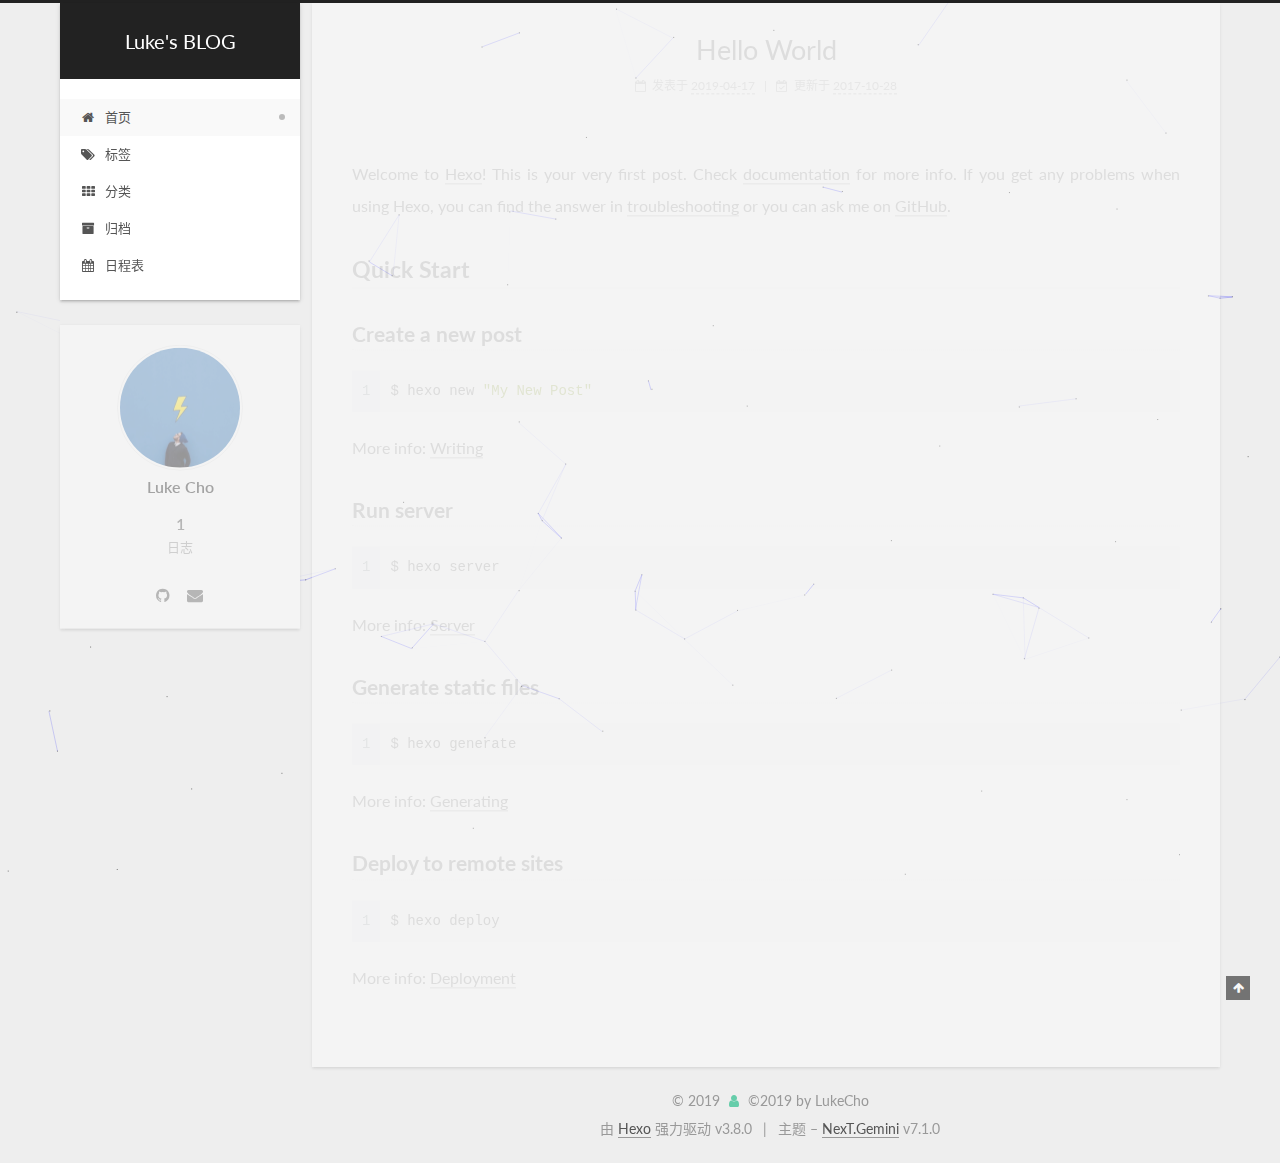
<file: index.html>
<!DOCTYPE html>












  


<html class="theme-next gemini use-motion" lang="zh-CN">
<head><meta name="generator" content="Hexo 3.8.0">
  <meta charset="UTF-8">
<meta http-equiv="X-UA-Compatible" content="IE=edge">
<meta name="viewport" content="width=device-width, initial-scale=1, maximum-scale=2">
<meta name="theme-color" content="#222">





















  
  
  
  

  
    
    
  

  

  

  

  

  
    
    
    <link rel="stylesheet" href="//fonts.googleapis.com/css?family=Lato:300,300italic,400,400italic,700,700italic&subset=latin,latin-ext">
  






<link rel="stylesheet" href="/lib/font-awesome/css/font-awesome.min.css?v=4.6.2">

<link rel="stylesheet" href="/css/main.css?v=7.1.0">


  <link rel="apple-touch-icon" sizes="180x180" href="/images/apple-touch-icon-next.png?v=7.1.0">


  <link rel="icon" type="image/png" sizes="32x32" href="/images/favicon-32x32-next.png?v=7.1.0">


  <link rel="icon" type="image/png" sizes="16x16" href="/images/favicon-16x16-next.png?v=7.1.0">


  <link rel="mask-icon" href="/images/logo.svg?v=7.1.0" color="#222">







<script id="hexo.configurations">
  var NexT = window.NexT || {};
  var CONFIG = {
    root: '/',
    scheme: 'Gemini',
    version: '7.1.0',
    sidebar: {"position":"left","display":"post","offset":12,"onmobile":false,"dimmer":false},
    back2top: true,
    back2top_sidebar: false,
    fancybox: false,
    fastclick: false,
    lazyload: false,
    tabs: true,
    motion: {"enable":true,"async":false,"transition":{"post_block":"fadeIn","post_header":"slideDownIn","post_body":"slideDownIn","coll_header":"slideLeftIn","sidebar":"slideUpIn"}},
    algolia: {
      applicationID: '',
      apiKey: '',
      indexName: '',
      hits: {"per_page":10},
      labels: {"input_placeholder":"Search for Posts","hits_empty":"We didn't find any results for the search: ${query}","hits_stats":"${hits} results found in ${time} ms"}
    }
  };
</script>


  




  <meta property="og:type" content="website">
<meta property="og:title" content="Luke&#39;s BLOG">
<meta property="og:url" content="http://LeoCho1learning.github.io/index.html">
<meta property="og:site_name" content="Luke&#39;s BLOG">
<meta property="og:locale" content="zh-CN">
<meta name="twitter:card" content="summary">
<meta name="twitter:title" content="Luke&#39;s BLOG">





  
  
  <link rel="canonical" href="http://LeoCho1learning.github.io/">



<script id="page.configurations">
  CONFIG.page = {
    sidebar: "",
  };
</script>

  <title>Luke's BLOG</title>
  












  <noscript>
  <style>
  .use-motion .motion-element,
  .use-motion .brand,
  .use-motion .menu-item,
  .sidebar-inner,
  .use-motion .post-block,
  .use-motion .pagination,
  .use-motion .comments,
  .use-motion .post-header,
  .use-motion .post-body,
  .use-motion .collection-title { opacity: initial; }

  .use-motion .logo,
  .use-motion .site-title,
  .use-motion .site-subtitle {
    opacity: initial;
    top: initial;
  }

  .use-motion .logo-line-before i { left: initial; }
  .use-motion .logo-line-after i { right: initial; }
  </style>
</noscript>

</head>

<body itemscope itemtype="http://schema.org/WebPage" lang="zh-CN">

  
  
    
  

  <div class="container sidebar-position-left 
  page-home">
    <div class="headband"></div>

    <header id="header" class="header" itemscope itemtype="http://schema.org/WPHeader">
      <div class="header-inner"><div class="site-brand-wrapper">
  <div class="site-meta">
    

    <div class="custom-logo-site-title">
      <a href="/" class="brand" rel="start">
        <span class="logo-line-before"><i></i></span>
        <span class="site-title">Luke's BLOG</span>
        <span class="logo-line-after"><i></i></span>
      </a>
    </div>
    
    
  </div>

  <div class="site-nav-toggle">
    <button aria-label="切换导航栏">
      <span class="btn-bar"></span>
      <span class="btn-bar"></span>
      <span class="btn-bar"></span>
    </button>
  </div>
</div>



<nav class="site-nav">
  
    <ul id="menu" class="menu">
      
        
        
        
          
          <li class="menu-item menu-item-home menu-item-active">

    
    
    
      
    

    

    <a href="/" rel="section"><i class="menu-item-icon fa fa-fw fa-home"></i> <br>首页</a>

  </li>
        
        
        
          
          <li class="menu-item menu-item-tags">

    
    
    
      
    

    

    <a href="/tags/" rel="section"><i class="menu-item-icon fa fa-fw fa-tags"></i> <br>标签</a>

  </li>
        
        
        
          
          <li class="menu-item menu-item-categories">

    
    
    
      
    

    

    <a href="/categories/" rel="section"><i class="menu-item-icon fa fa-fw fa-th"></i> <br>分类</a>

  </li>
        
        
        
          
          <li class="menu-item menu-item-archives">

    
    
    
      
    

    

    <a href="/archives/" rel="section"><i class="menu-item-icon fa fa-fw fa-archive"></i> <br>归档</a>

  </li>
        
        
        
          
          <li class="menu-item menu-item-schedule">

    
    
    
      
    

    

    <a href="/schedule/" rel="section"><i class="menu-item-icon fa fa-fw fa-calendar"></i> <br>日程表</a>

  </li>

      
      
    </ul>
  

  

  
</nav>



  



</div>
    </header>

    


    <main id="main" class="main">
      <div class="main-inner">
        <div class="content-wrap">
          
            

          
          <div id="content" class="content">
            
  <section id="posts" class="posts-expand">
    
      

  

  
  
  

  

  <article class="post post-type-normal" itemscope itemtype="http://schema.org/Article">
  
  
  
  <div class="post-block">
    <link itemprop="mainEntityOfPage" href="http://LeoCho1learning.github.io/2019/04/17/hello-world/">

    <span hidden itemprop="author" itemscope itemtype="http://schema.org/Person">
      <meta itemprop="name" content="Luke Cho">
      <meta itemprop="description" content>
      <meta itemprop="image" content="/images/leo.jpg">
    </span>

    <span hidden itemprop="publisher" itemscope itemtype="http://schema.org/Organization">
      <meta itemprop="name" content="Luke's BLOG">
    </span>

    
      <header class="post-header">

        
        
          <h1 class="post-title" itemprop="name headline">
                
                
                <a href="/2019/04/17/hello-world/" class="post-title-link" itemprop="url">Hello World</a>
              
            
          </h1>
        

        <div class="post-meta">
          <span class="post-time">

            
            
            

            
              <span class="post-meta-item-icon">
                <i class="fa fa-calendar-o"></i>
              </span>
              
                <span class="post-meta-item-text">发表于</span>
              

              
                
              

              <time title="创建时间：2019-04-17 08:50:13" itemprop="dateCreated datePublished" datetime="2019-04-17T08:50:13Z">2019-04-17</time>
            

            
              

              
                
                <span class="post-meta-divider">|</span>
                

                <span class="post-meta-item-icon">
                  <i class="fa fa-calendar-check-o"></i>
                </span>
                
                  <span class="post-meta-item-text">更新于</span>
                
                <time title="修改时间：2017-10-28 00:39:58" itemprop="dateModified" datetime="2017-10-28T00:39:58Z">2017-10-28</time>
              
            
          </span>

          

          
            
            
          

          
          

          

          

          

        </div>
      </header>
    

    
    
    
    <div class="post-body" itemprop="articleBody">

      
      

      
        
          
            <p>Welcome to <a href="https://hexo.io/" target="_blank" rel="noopener">Hexo</a>! This is your very first post. Check <a href="https://hexo.io/docs/" target="_blank" rel="noopener">documentation</a> for more info. If you get any problems when using Hexo, you can find the answer in <a href="https://hexo.io/docs/troubleshooting.html" target="_blank" rel="noopener">troubleshooting</a> or you can ask me on <a href="https://github.com/hexojs/hexo/issues" target="_blank" rel="noopener">GitHub</a>.</p>
<h2 id="Quick-Start"><a href="#Quick-Start" class="headerlink" title="Quick Start"></a>Quick Start</h2><h3 id="Create-a-new-post"><a href="#Create-a-new-post" class="headerlink" title="Create a new post"></a>Create a new post</h3><figure class="highlight bash"><table><tr><td class="gutter"><pre><span class="line">1</span><br></pre></td><td class="code"><pre><span class="line">$ hexo new <span class="string">"My New Post"</span></span><br></pre></td></tr></table></figure>
<p>More info: <a href="https://hexo.io/docs/writing.html" target="_blank" rel="noopener">Writing</a></p>
<h3 id="Run-server"><a href="#Run-server" class="headerlink" title="Run server"></a>Run server</h3><figure class="highlight bash"><table><tr><td class="gutter"><pre><span class="line">1</span><br></pre></td><td class="code"><pre><span class="line">$ hexo server</span><br></pre></td></tr></table></figure>
<p>More info: <a href="https://hexo.io/docs/server.html" target="_blank" rel="noopener">Server</a></p>
<h3 id="Generate-static-files"><a href="#Generate-static-files" class="headerlink" title="Generate static files"></a>Generate static files</h3><figure class="highlight bash"><table><tr><td class="gutter"><pre><span class="line">1</span><br></pre></td><td class="code"><pre><span class="line">$ hexo generate</span><br></pre></td></tr></table></figure>
<p>More info: <a href="https://hexo.io/docs/generating.html" target="_blank" rel="noopener">Generating</a></p>
<h3 id="Deploy-to-remote-sites"><a href="#Deploy-to-remote-sites" class="headerlink" title="Deploy to remote sites"></a>Deploy to remote sites</h3><figure class="highlight bash"><table><tr><td class="gutter"><pre><span class="line">1</span><br></pre></td><td class="code"><pre><span class="line">$ hexo deploy</span><br></pre></td></tr></table></figure>
<p>More info: <a href="https://hexo.io/docs/deployment.html" target="_blank" rel="noopener">Deployment</a></p>

          
        
      
    </div>

    

    
    
    

    

    
      
    
    

    

    <footer class="post-footer">
      

      

      

      
      
        <div class="post-eof"></div>
      
    </footer>
  </div>
  
  
  
  </article>


    
  </section>

  


          </div>
          

        </div>
        
          
  
  <div class="sidebar-toggle">
    <div class="sidebar-toggle-line-wrap">
      <span class="sidebar-toggle-line sidebar-toggle-line-first"></span>
      <span class="sidebar-toggle-line sidebar-toggle-line-middle"></span>
      <span class="sidebar-toggle-line sidebar-toggle-line-last"></span>
    </div>
  </div>

  <aside id="sidebar" class="sidebar">
    <div class="sidebar-inner">

      

      

      <div class="site-overview-wrap sidebar-panel sidebar-panel-active">
        <div class="site-overview">
          <div class="site-author motion-element" itemprop="author" itemscope itemtype="http://schema.org/Person">
            
              <img class="site-author-image" itemprop="image" src="/images/leo.jpg" alt="Luke Cho">
            
              <p class="site-author-name" itemprop="name">Luke Cho</p>
              <div class="site-description motion-element" itemprop="description"></div>
          </div>

          
            <nav class="site-state motion-element">
              
                <div class="site-state-item site-state-posts">
                
                  <a href="/archives/">
                
                    <span class="site-state-item-count">1</span>
                    <span class="site-state-item-name">日志</span>
                  </a>
                </div>
              

              

              
            </nav>
          

          

          

          
            <div class="links-of-author motion-element">
              
                <span class="links-of-author-item">
                  
                  
                  
                    
                  
                  <a href="https://github.com/LeoCho1learning" title="GitHub &rarr; https://github.com/LeoCho1learning" rel="noopener" target="_blank"><i class="fa fa-fw fa-github"></i></a>
                </span>
              
                <span class="links-of-author-item">
                  
                  
                  
                    
                  
                  <a href="mailto:cyuleo@126.com" title="E-Mail &rarr; mailto:cyuleo@126.com" rel="noopener" target="_blank"><i class="fa fa-fw fa-envelope"></i></a>
                </span>
              
            </div>
          

          

          
          

          
            
          
          

        </div>
      </div>

      

      

    </div>
  </aside>
  


        
      </div>
    </main>

    <footer id="footer" class="footer">
      <div class="footer-inner">
        <div class="copyright">&copy; <span itemprop="copyrightYear">2019</span>
  <span class="with-love" id="animate">
    <i class="fa fa-user"></i>
  </span>
  <span class="author" itemprop="copyrightHolder">©2019 by LukeCho</span>

  

  
</div>


  <div class="powered-by">由 <a href="https://hexo.io" class="theme-link" rel="noopener" target="_blank">Hexo</a> 强力驱动 v3.8.0</div>



  <span class="post-meta-divider">|</span>



  <div class="theme-info">主题 – <a href="https://theme-next.org" class="theme-link" rel="noopener" target="_blank">NexT.Gemini</a> v7.1.0</div>




        








        
      </div>
    </footer>

    
      <div class="back-to-top">
        <i class="fa fa-arrow-up"></i>
        
      </div>
    

    

    

    
  </div>

  

<script>
  if (Object.prototype.toString.call(window.Promise) !== '[object Function]') {
    window.Promise = null;
  }
</script>














  
    
    
  
  <script color="0,0,255" opacity="0.5" zindex="-1" count="99" src="/lib/canvas-nest/canvas-nest.min.js"></script>













  
  <script src="/lib/jquery/index.js?v=2.1.3"></script>

  
  <script src="/lib/velocity/velocity.min.js?v=1.2.1"></script>

  
  <script src="/lib/velocity/velocity.ui.min.js?v=1.2.1"></script>


  


  <script src="/js/utils.js?v=7.1.0"></script>

  <script src="/js/motion.js?v=7.1.0"></script>



  
  


  <script src="/js/affix.js?v=7.1.0"></script>

  <script src="/js/schemes/pisces.js?v=7.1.0"></script>




  

  


  <script src="/js/next-boot.js?v=7.1.0"></script>


  

  

  

  



  




  

  

  
  

  
  
    
      
    
  

  


  

  

  

  

  

  

  

  

  

  

  

</body>
</html>
</file>
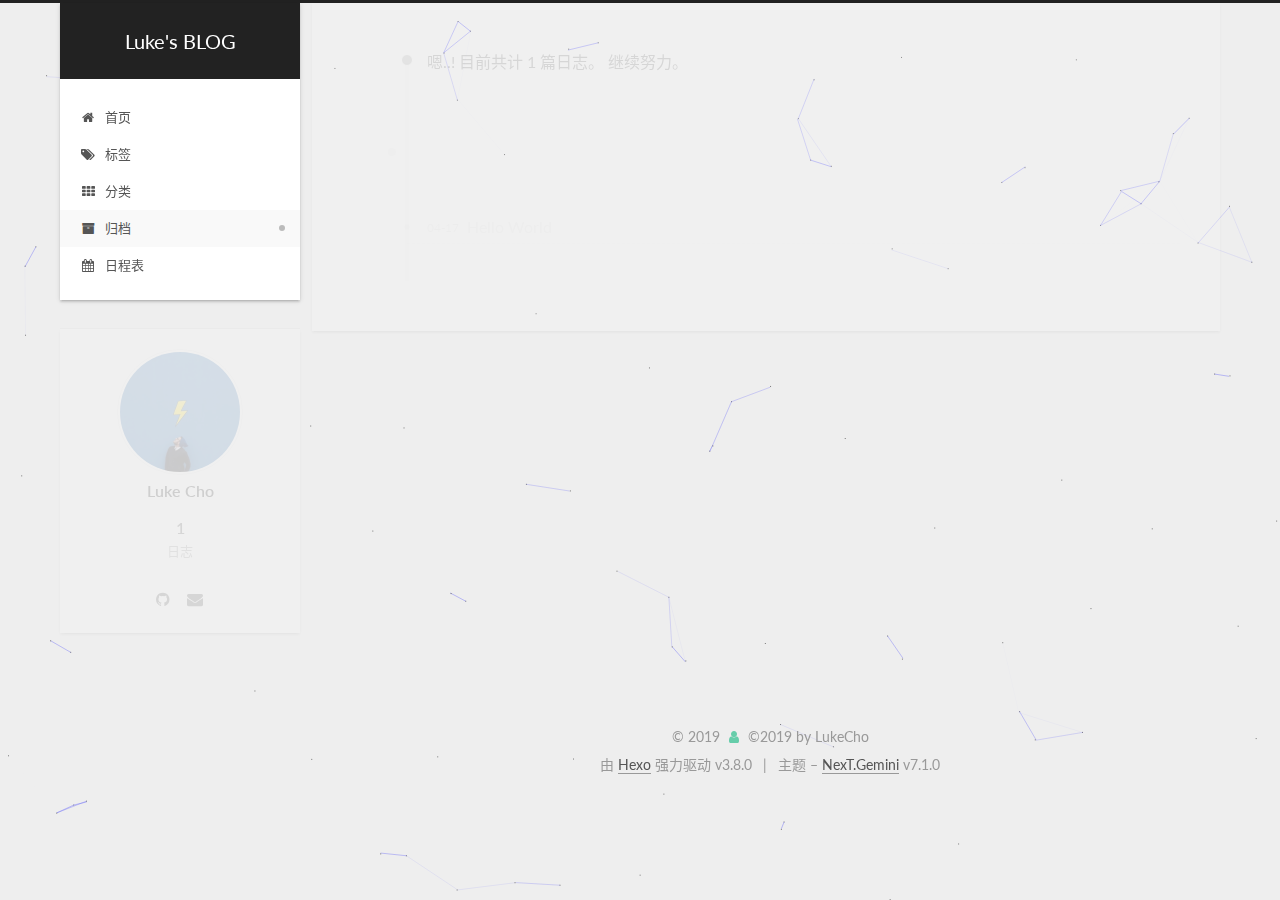
<file: archives/index.html>
<!DOCTYPE html>












  


<html class="theme-next gemini use-motion" lang="zh-CN">
<head><meta name="generator" content="Hexo 3.8.0">
  <meta charset="UTF-8">
<meta http-equiv="X-UA-Compatible" content="IE=edge">
<meta name="viewport" content="width=device-width, initial-scale=1, maximum-scale=2">
<meta name="theme-color" content="#222">





















  
  
  
  

  
    
    
  

  

  

  

  

  
    
    
    <link rel="stylesheet" href="//fonts.googleapis.com/css?family=Lato:300,300italic,400,400italic,700,700italic&subset=latin,latin-ext">
  






<link rel="stylesheet" href="/lib/font-awesome/css/font-awesome.min.css?v=4.6.2">

<link rel="stylesheet" href="/css/main.css?v=7.1.0">


  <link rel="apple-touch-icon" sizes="180x180" href="/images/apple-touch-icon-next.png?v=7.1.0">


  <link rel="icon" type="image/png" sizes="32x32" href="/images/favicon-32x32-next.png?v=7.1.0">


  <link rel="icon" type="image/png" sizes="16x16" href="/images/favicon-16x16-next.png?v=7.1.0">


  <link rel="mask-icon" href="/images/logo.svg?v=7.1.0" color="#222">







<script id="hexo.configurations">
  var NexT = window.NexT || {};
  var CONFIG = {
    root: '/',
    scheme: 'Gemini',
    version: '7.1.0',
    sidebar: {"position":"left","display":"post","offset":12,"onmobile":false,"dimmer":false},
    back2top: true,
    back2top_sidebar: false,
    fancybox: false,
    fastclick: false,
    lazyload: false,
    tabs: true,
    motion: {"enable":true,"async":false,"transition":{"post_block":"fadeIn","post_header":"slideDownIn","post_body":"slideDownIn","coll_header":"slideLeftIn","sidebar":"slideUpIn"}},
    algolia: {
      applicationID: '',
      apiKey: '',
      indexName: '',
      hits: {"per_page":10},
      labels: {"input_placeholder":"Search for Posts","hits_empty":"We didn't find any results for the search: ${query}","hits_stats":"${hits} results found in ${time} ms"}
    }
  };
</script>


  




  <meta property="og:type" content="website">
<meta property="og:title" content="Luke&#39;s BLOG">
<meta property="og:url" content="http://LeoCho1learning.github.io/archives/index.html">
<meta property="og:site_name" content="Luke&#39;s BLOG">
<meta property="og:locale" content="zh-CN">
<meta name="twitter:card" content="summary">
<meta name="twitter:title" content="Luke&#39;s BLOG">





  
  
  <link rel="canonical" href="http://LeoCho1learning.github.io/archives/">



<script id="page.configurations">
  CONFIG.page = {
    sidebar: "",
  };
</script>

  <title>归档 | Luke's BLOG</title>
  












  <noscript>
  <style>
  .use-motion .motion-element,
  .use-motion .brand,
  .use-motion .menu-item,
  .sidebar-inner,
  .use-motion .post-block,
  .use-motion .pagination,
  .use-motion .comments,
  .use-motion .post-header,
  .use-motion .post-body,
  .use-motion .collection-title { opacity: initial; }

  .use-motion .logo,
  .use-motion .site-title,
  .use-motion .site-subtitle {
    opacity: initial;
    top: initial;
  }

  .use-motion .logo-line-before i { left: initial; }
  .use-motion .logo-line-after i { right: initial; }
  </style>
</noscript>

</head>

<body itemscope itemtype="http://schema.org/WebPage" lang="zh-CN">

  
  
    
  

  <div class="container sidebar-position-left page-archive">
    <div class="headband"></div>

    <header id="header" class="header" itemscope itemtype="http://schema.org/WPHeader">
      <div class="header-inner"><div class="site-brand-wrapper">
  <div class="site-meta">
    

    <div class="custom-logo-site-title">
      <a href="/" class="brand" rel="start">
        <span class="logo-line-before"><i></i></span>
        <span class="site-title">Luke's BLOG</span>
        <span class="logo-line-after"><i></i></span>
      </a>
    </div>
    
    
  </div>

  <div class="site-nav-toggle">
    <button aria-label="切换导航栏">
      <span class="btn-bar"></span>
      <span class="btn-bar"></span>
      <span class="btn-bar"></span>
    </button>
  </div>
</div>



<nav class="site-nav">
  
    <ul id="menu" class="menu">
      
        
        
        
          
          <li class="menu-item menu-item-home">

    
    
    
      
    

    

    <a href="/" rel="section"><i class="menu-item-icon fa fa-fw fa-home"></i> <br>首页</a>

  </li>
        
        
        
          
          <li class="menu-item menu-item-tags">

    
    
    
      
    

    

    <a href="/tags/" rel="section"><i class="menu-item-icon fa fa-fw fa-tags"></i> <br>标签</a>

  </li>
        
        
        
          
          <li class="menu-item menu-item-categories">

    
    
    
      
    

    

    <a href="/categories/" rel="section"><i class="menu-item-icon fa fa-fw fa-th"></i> <br>分类</a>

  </li>
        
        
        
          
          <li class="menu-item menu-item-archives menu-item-active">

    
    
    
      
    

    

    <a href="/archives/" rel="section"><i class="menu-item-icon fa fa-fw fa-archive"></i> <br>归档</a>

  </li>
        
        
        
          
          <li class="menu-item menu-item-schedule">

    
    
    
      
    

    

    <a href="/schedule/" rel="section"><i class="menu-item-icon fa fa-fw fa-calendar"></i> <br>日程表</a>

  </li>

      
      
    </ul>
  

  

  
</nav>



  



</div>
    </header>

    


    <main id="main" class="main">
      <div class="main-inner">
        <div class="content-wrap">
          
            

    
    
      
      
    
      
      
    
      
      
    
      
      
    
      
      
    
    

  


          
          <div id="content" class="content">
            

  
  
  
  <div class="post-block archive">
    <div id="posts" class="posts-collapse">
      <span class="archive-move-on"></span>

      
      <span class="archive-page-counter">
        
        
        
          
        
        嗯..! 目前共计 1 篇日志。 继续努力。
      </span>
      

      

        
        
        

        
          
          <div class="collection-title">
            <h1 class="archive-year" id="archive-year-2019">2019</h1>
          </div>
        
        

        

  <article class="post post-type-normal" itemscope itemtype="http://schema.org/Article">
    <header class="post-header">

      <h2 class="post-title">
        
          <a class="post-title-link" href="/2019/04/17/hello-world/" itemprop="url">
            
              <span itemprop="name">Hello World</span>
            
          </a>
        
      </h2>

      <div class="post-meta">
        <time class="post-time" itemprop="dateCreated" datetime="2019-04-17T08:50:13Z" content="2019-04-17">
          04-17
        </time>
      </div>

    </header>
  </article>



      

    </div>
  </div>
  
  
  

  



          </div>
          

        </div>
        
          
  
  <div class="sidebar-toggle">
    <div class="sidebar-toggle-line-wrap">
      <span class="sidebar-toggle-line sidebar-toggle-line-first"></span>
      <span class="sidebar-toggle-line sidebar-toggle-line-middle"></span>
      <span class="sidebar-toggle-line sidebar-toggle-line-last"></span>
    </div>
  </div>

  <aside id="sidebar" class="sidebar">
    <div class="sidebar-inner">

      

      

      <div class="site-overview-wrap sidebar-panel sidebar-panel-active">
        <div class="site-overview">
          <div class="site-author motion-element" itemprop="author" itemscope itemtype="http://schema.org/Person">
            
              <img class="site-author-image" itemprop="image" src="/images/leo.jpg" alt="Luke Cho">
            
              <p class="site-author-name" itemprop="name">Luke Cho</p>
              <div class="site-description motion-element" itemprop="description"></div>
          </div>

          
            <nav class="site-state motion-element">
              
                <div class="site-state-item site-state-posts">
                
                  <a href="/archives/">
                
                    <span class="site-state-item-count">1</span>
                    <span class="site-state-item-name">日志</span>
                  </a>
                </div>
              

              

              
            </nav>
          

          

          

          
            <div class="links-of-author motion-element">
              
                <span class="links-of-author-item">
                  
                  
                  
                    
                  
                  <a href="https://github.com/LeoCho1learning" title="GitHub &rarr; https://github.com/LeoCho1learning" rel="noopener" target="_blank"><i class="fa fa-fw fa-github"></i></a>
                </span>
              
                <span class="links-of-author-item">
                  
                  
                  
                    
                  
                  <a href="mailto:cyuleo@126.com" title="E-Mail &rarr; mailto:cyuleo@126.com" rel="noopener" target="_blank"><i class="fa fa-fw fa-envelope"></i></a>
                </span>
              
            </div>
          

          

          
          

          
            
          
          

        </div>
      </div>

      

      

    </div>
  </aside>
  


        
      </div>
    </main>

    <footer id="footer" class="footer">
      <div class="footer-inner">
        <div class="copyright">&copy; <span itemprop="copyrightYear">2019</span>
  <span class="with-love" id="animate">
    <i class="fa fa-user"></i>
  </span>
  <span class="author" itemprop="copyrightHolder">©2019 by LukeCho</span>

  

  
</div>


  <div class="powered-by">由 <a href="https://hexo.io" class="theme-link" rel="noopener" target="_blank">Hexo</a> 强力驱动 v3.8.0</div>



  <span class="post-meta-divider">|</span>



  <div class="theme-info">主题 – <a href="https://theme-next.org" class="theme-link" rel="noopener" target="_blank">NexT.Gemini</a> v7.1.0</div>




        








        
      </div>
    </footer>

    
      <div class="back-to-top">
        <i class="fa fa-arrow-up"></i>
        
      </div>
    

    

    

    
  </div>

  

<script>
  if (Object.prototype.toString.call(window.Promise) !== '[object Function]') {
    window.Promise = null;
  }
</script>














  
    
    
  
  <script color="0,0,255" opacity="0.5" zindex="-1" count="99" src="/lib/canvas-nest/canvas-nest.min.js"></script>













  
  <script src="/lib/jquery/index.js?v=2.1.3"></script>

  
  <script src="/lib/velocity/velocity.min.js?v=1.2.1"></script>

  
  <script src="/lib/velocity/velocity.ui.min.js?v=1.2.1"></script>


  


  <script src="/js/utils.js?v=7.1.0"></script>

  <script src="/js/motion.js?v=7.1.0"></script>



  
  


  <script src="/js/affix.js?v=7.1.0"></script>

  <script src="/js/schemes/pisces.js?v=7.1.0"></script>




  

  


  <script src="/js/next-boot.js?v=7.1.0"></script>


  

  

  

  



  




  

  

  
  

  
  

  


  

  

  

  

  

  

  

  

  

  

  

</body>
</html>
</file>
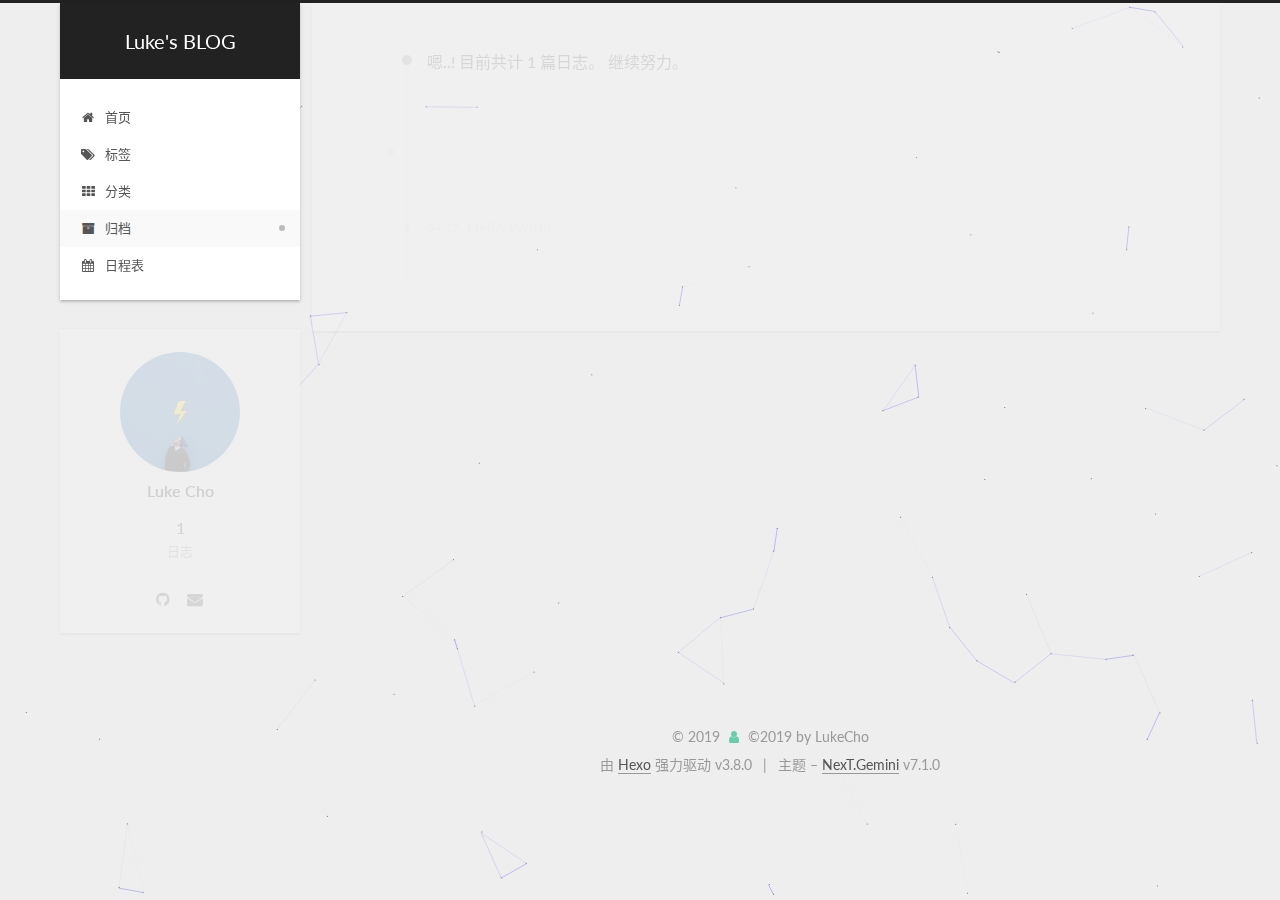
<file: archives/2019/index.html>
<!DOCTYPE html>












  


<html class="theme-next gemini use-motion" lang="zh-CN">
<head><meta name="generator" content="Hexo 3.8.0">
  <meta charset="UTF-8">
<meta http-equiv="X-UA-Compatible" content="IE=edge">
<meta name="viewport" content="width=device-width, initial-scale=1, maximum-scale=2">
<meta name="theme-color" content="#222">





















  
  
  
  

  
    
    
  

  

  

  

  

  
    
    
    <link rel="stylesheet" href="//fonts.googleapis.com/css?family=Lato:300,300italic,400,400italic,700,700italic&subset=latin,latin-ext">
  






<link rel="stylesheet" href="/lib/font-awesome/css/font-awesome.min.css?v=4.6.2">

<link rel="stylesheet" href="/css/main.css?v=7.1.0">


  <link rel="apple-touch-icon" sizes="180x180" href="/images/apple-touch-icon-next.png?v=7.1.0">


  <link rel="icon" type="image/png" sizes="32x32" href="/images/favicon-32x32-next.png?v=7.1.0">


  <link rel="icon" type="image/png" sizes="16x16" href="/images/favicon-16x16-next.png?v=7.1.0">


  <link rel="mask-icon" href="/images/logo.svg?v=7.1.0" color="#222">







<script id="hexo.configurations">
  var NexT = window.NexT || {};
  var CONFIG = {
    root: '/',
    scheme: 'Gemini',
    version: '7.1.0',
    sidebar: {"position":"left","display":"post","offset":12,"onmobile":false,"dimmer":false},
    back2top: true,
    back2top_sidebar: false,
    fancybox: false,
    fastclick: false,
    lazyload: false,
    tabs: true,
    motion: {"enable":true,"async":false,"transition":{"post_block":"fadeIn","post_header":"slideDownIn","post_body":"slideDownIn","coll_header":"slideLeftIn","sidebar":"slideUpIn"}},
    algolia: {
      applicationID: '',
      apiKey: '',
      indexName: '',
      hits: {"per_page":10},
      labels: {"input_placeholder":"Search for Posts","hits_empty":"We didn't find any results for the search: ${query}","hits_stats":"${hits} results found in ${time} ms"}
    }
  };
</script>


  




  <meta property="og:type" content="website">
<meta property="og:title" content="Luke&#39;s BLOG">
<meta property="og:url" content="http://LeoCho1learning.github.io/archives/2019/index.html">
<meta property="og:site_name" content="Luke&#39;s BLOG">
<meta property="og:locale" content="zh-CN">
<meta name="twitter:card" content="summary">
<meta name="twitter:title" content="Luke&#39;s BLOG">





  
  
  <link rel="canonical" href="http://LeoCho1learning.github.io/archives/2019/">



<script id="page.configurations">
  CONFIG.page = {
    sidebar: "",
  };
</script>

  <title>归档 | Luke's BLOG</title>
  












  <noscript>
  <style>
  .use-motion .motion-element,
  .use-motion .brand,
  .use-motion .menu-item,
  .sidebar-inner,
  .use-motion .post-block,
  .use-motion .pagination,
  .use-motion .comments,
  .use-motion .post-header,
  .use-motion .post-body,
  .use-motion .collection-title { opacity: initial; }

  .use-motion .logo,
  .use-motion .site-title,
  .use-motion .site-subtitle {
    opacity: initial;
    top: initial;
  }

  .use-motion .logo-line-before i { left: initial; }
  .use-motion .logo-line-after i { right: initial; }
  </style>
</noscript>

</head>

<body itemscope itemtype="http://schema.org/WebPage" lang="zh-CN">

  
  
    
  

  <div class="container sidebar-position-left page-archive">
    <div class="headband"></div>

    <header id="header" class="header" itemscope itemtype="http://schema.org/WPHeader">
      <div class="header-inner"><div class="site-brand-wrapper">
  <div class="site-meta">
    

    <div class="custom-logo-site-title">
      <a href="/" class="brand" rel="start">
        <span class="logo-line-before"><i></i></span>
        <span class="site-title">Luke's BLOG</span>
        <span class="logo-line-after"><i></i></span>
      </a>
    </div>
    
    
  </div>

  <div class="site-nav-toggle">
    <button aria-label="切换导航栏">
      <span class="btn-bar"></span>
      <span class="btn-bar"></span>
      <span class="btn-bar"></span>
    </button>
  </div>
</div>



<nav class="site-nav">
  
    <ul id="menu" class="menu">
      
        
        
        
          
          <li class="menu-item menu-item-home">

    
    
    
      
    

    

    <a href="/" rel="section"><i class="menu-item-icon fa fa-fw fa-home"></i> <br>首页</a>

  </li>
        
        
        
          
          <li class="menu-item menu-item-tags">

    
    
    
      
    

    

    <a href="/tags/" rel="section"><i class="menu-item-icon fa fa-fw fa-tags"></i> <br>标签</a>

  </li>
        
        
        
          
          <li class="menu-item menu-item-categories">

    
    
    
      
    

    

    <a href="/categories/" rel="section"><i class="menu-item-icon fa fa-fw fa-th"></i> <br>分类</a>

  </li>
        
        
        
          
          <li class="menu-item menu-item-archives menu-item-active">

    
    
    
      
    

    

    <a href="/archives/" rel="section"><i class="menu-item-icon fa fa-fw fa-archive"></i> <br>归档</a>

  </li>
        
        
        
          
          <li class="menu-item menu-item-schedule">

    
    
    
      
    

    

    <a href="/schedule/" rel="section"><i class="menu-item-icon fa fa-fw fa-calendar"></i> <br>日程表</a>

  </li>

      
      
    </ul>
  

  

  
</nav>



  



</div>
    </header>

    


    <main id="main" class="main">
      <div class="main-inner">
        <div class="content-wrap">
          
            

    
    
      
      
    
      
      
    
      
      
    
      
      
    
      
      
    
    

  


          
          <div id="content" class="content">
            

  
  
  
  <div class="post-block archive">
    <div id="posts" class="posts-collapse">
      <span class="archive-move-on"></span>

      
      <span class="archive-page-counter">
        
        
        
          
        
        嗯..! 目前共计 1 篇日志。 继续努力。
      </span>
      

      

        
        
        

        
          
          <div class="collection-title">
            <h1 class="archive-year" id="archive-year-2019">2019</h1>
          </div>
        
        

        

  <article class="post post-type-normal" itemscope itemtype="http://schema.org/Article">
    <header class="post-header">

      <h2 class="post-title">
        
          <a class="post-title-link" href="/2019/04/17/hello-world/" itemprop="url">
            
              <span itemprop="name">Hello World</span>
            
          </a>
        
      </h2>

      <div class="post-meta">
        <time class="post-time" itemprop="dateCreated" datetime="2019-04-17T08:50:13Z" content="2019-04-17">
          04-17
        </time>
      </div>

    </header>
  </article>



      

    </div>
  </div>
  
  
  

  



          </div>
          

        </div>
        
          
  
  <div class="sidebar-toggle">
    <div class="sidebar-toggle-line-wrap">
      <span class="sidebar-toggle-line sidebar-toggle-line-first"></span>
      <span class="sidebar-toggle-line sidebar-toggle-line-middle"></span>
      <span class="sidebar-toggle-line sidebar-toggle-line-last"></span>
    </div>
  </div>

  <aside id="sidebar" class="sidebar">
    <div class="sidebar-inner">

      

      

      <div class="site-overview-wrap sidebar-panel sidebar-panel-active">
        <div class="site-overview">
          <div class="site-author motion-element" itemprop="author" itemscope itemtype="http://schema.org/Person">
            
              <img class="site-author-image" itemprop="image" src="/images/leo.jpg" alt="Luke Cho">
            
              <p class="site-author-name" itemprop="name">Luke Cho</p>
              <div class="site-description motion-element" itemprop="description"></div>
          </div>

          
            <nav class="site-state motion-element">
              
                <div class="site-state-item site-state-posts">
                
                  <a href="/archives/">
                
                    <span class="site-state-item-count">1</span>
                    <span class="site-state-item-name">日志</span>
                  </a>
                </div>
              

              

              
            </nav>
          

          

          

          
            <div class="links-of-author motion-element">
              
                <span class="links-of-author-item">
                  
                  
                  
                    
                  
                  <a href="https://github.com/LeoCho1learning" title="GitHub &rarr; https://github.com/LeoCho1learning" rel="noopener" target="_blank"><i class="fa fa-fw fa-github"></i></a>
                </span>
              
                <span class="links-of-author-item">
                  
                  
                  
                    
                  
                  <a href="mailto:cyuleo@126.com" title="E-Mail &rarr; mailto:cyuleo@126.com" rel="noopener" target="_blank"><i class="fa fa-fw fa-envelope"></i></a>
                </span>
              
            </div>
          

          

          
          

          
            
          
          

        </div>
      </div>

      

      

    </div>
  </aside>
  


        
      </div>
    </main>

    <footer id="footer" class="footer">
      <div class="footer-inner">
        <div class="copyright">&copy; <span itemprop="copyrightYear">2019</span>
  <span class="with-love" id="animate">
    <i class="fa fa-user"></i>
  </span>
  <span class="author" itemprop="copyrightHolder">©2019 by LukeCho</span>

  

  
</div>


  <div class="powered-by">由 <a href="https://hexo.io" class="theme-link" rel="noopener" target="_blank">Hexo</a> 强力驱动 v3.8.0</div>



  <span class="post-meta-divider">|</span>



  <div class="theme-info">主题 – <a href="https://theme-next.org" class="theme-link" rel="noopener" target="_blank">NexT.Gemini</a> v7.1.0</div>




        








        
      </div>
    </footer>

    
      <div class="back-to-top">
        <i class="fa fa-arrow-up"></i>
        
      </div>
    

    

    

    
  </div>

  

<script>
  if (Object.prototype.toString.call(window.Promise) !== '[object Function]') {
    window.Promise = null;
  }
</script>














  
    
    
  
  <script color="0,0,255" opacity="0.5" zindex="-1" count="99" src="/lib/canvas-nest/canvas-nest.min.js"></script>













  
  <script src="/lib/jquery/index.js?v=2.1.3"></script>

  
  <script src="/lib/velocity/velocity.min.js?v=1.2.1"></script>

  
  <script src="/lib/velocity/velocity.ui.min.js?v=1.2.1"></script>


  


  <script src="/js/utils.js?v=7.1.0"></script>

  <script src="/js/motion.js?v=7.1.0"></script>



  
  


  <script src="/js/affix.js?v=7.1.0"></script>

  <script src="/js/schemes/pisces.js?v=7.1.0"></script>




  

  


  <script src="/js/next-boot.js?v=7.1.0"></script>


  

  

  

  



  




  

  

  
  

  
  

  


  

  

  

  

  

  

  

  

  

  

  

</body>
</html>
</file>
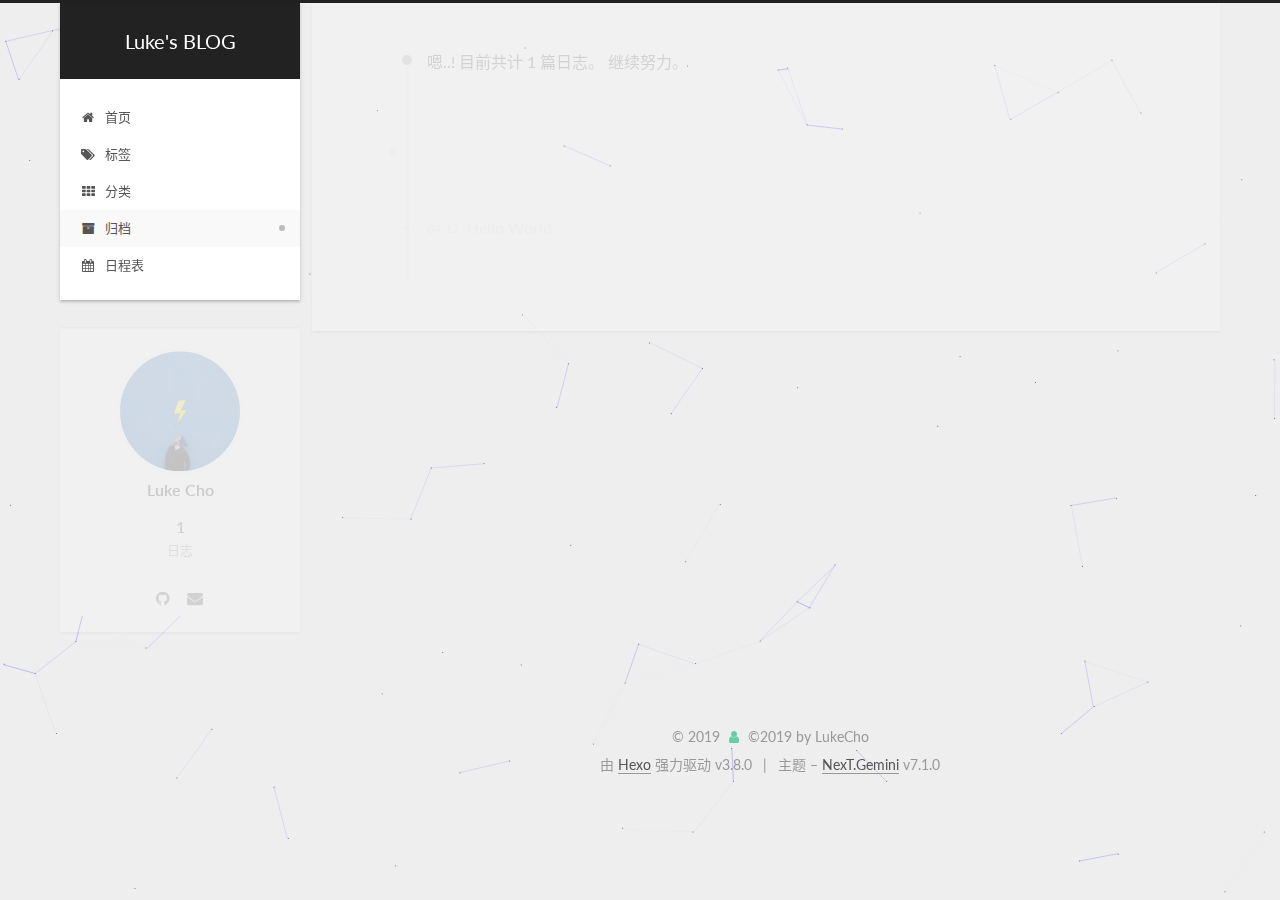
<file: archives/2019/04/index.html>
<!DOCTYPE html>












  


<html class="theme-next gemini use-motion" lang="zh-CN">
<head><meta name="generator" content="Hexo 3.8.0">
  <meta charset="UTF-8">
<meta http-equiv="X-UA-Compatible" content="IE=edge">
<meta name="viewport" content="width=device-width, initial-scale=1, maximum-scale=2">
<meta name="theme-color" content="#222">





















  
  
  
  

  
    
    
  

  

  

  

  

  
    
    
    <link rel="stylesheet" href="//fonts.googleapis.com/css?family=Lato:300,300italic,400,400italic,700,700italic&subset=latin,latin-ext">
  






<link rel="stylesheet" href="/lib/font-awesome/css/font-awesome.min.css?v=4.6.2">

<link rel="stylesheet" href="/css/main.css?v=7.1.0">


  <link rel="apple-touch-icon" sizes="180x180" href="/images/apple-touch-icon-next.png?v=7.1.0">


  <link rel="icon" type="image/png" sizes="32x32" href="/images/favicon-32x32-next.png?v=7.1.0">


  <link rel="icon" type="image/png" sizes="16x16" href="/images/favicon-16x16-next.png?v=7.1.0">


  <link rel="mask-icon" href="/images/logo.svg?v=7.1.0" color="#222">







<script id="hexo.configurations">
  var NexT = window.NexT || {};
  var CONFIG = {
    root: '/',
    scheme: 'Gemini',
    version: '7.1.0',
    sidebar: {"position":"left","display":"post","offset":12,"onmobile":false,"dimmer":false},
    back2top: true,
    back2top_sidebar: false,
    fancybox: false,
    fastclick: false,
    lazyload: false,
    tabs: true,
    motion: {"enable":true,"async":false,"transition":{"post_block":"fadeIn","post_header":"slideDownIn","post_body":"slideDownIn","coll_header":"slideLeftIn","sidebar":"slideUpIn"}},
    algolia: {
      applicationID: '',
      apiKey: '',
      indexName: '',
      hits: {"per_page":10},
      labels: {"input_placeholder":"Search for Posts","hits_empty":"We didn't find any results for the search: ${query}","hits_stats":"${hits} results found in ${time} ms"}
    }
  };
</script>


  




  <meta property="og:type" content="website">
<meta property="og:title" content="Luke&#39;s BLOG">
<meta property="og:url" content="http://LeoCho1learning.github.io/archives/2019/04/index.html">
<meta property="og:site_name" content="Luke&#39;s BLOG">
<meta property="og:locale" content="zh-CN">
<meta name="twitter:card" content="summary">
<meta name="twitter:title" content="Luke&#39;s BLOG">





  
  
  <link rel="canonical" href="http://LeoCho1learning.github.io/archives/2019/04/">



<script id="page.configurations">
  CONFIG.page = {
    sidebar: "",
  };
</script>

  <title>归档 | Luke's BLOG</title>
  












  <noscript>
  <style>
  .use-motion .motion-element,
  .use-motion .brand,
  .use-motion .menu-item,
  .sidebar-inner,
  .use-motion .post-block,
  .use-motion .pagination,
  .use-motion .comments,
  .use-motion .post-header,
  .use-motion .post-body,
  .use-motion .collection-title { opacity: initial; }

  .use-motion .logo,
  .use-motion .site-title,
  .use-motion .site-subtitle {
    opacity: initial;
    top: initial;
  }

  .use-motion .logo-line-before i { left: initial; }
  .use-motion .logo-line-after i { right: initial; }
  </style>
</noscript>

</head>

<body itemscope itemtype="http://schema.org/WebPage" lang="zh-CN">

  
  
    
  

  <div class="container sidebar-position-left page-archive">
    <div class="headband"></div>

    <header id="header" class="header" itemscope itemtype="http://schema.org/WPHeader">
      <div class="header-inner"><div class="site-brand-wrapper">
  <div class="site-meta">
    

    <div class="custom-logo-site-title">
      <a href="/" class="brand" rel="start">
        <span class="logo-line-before"><i></i></span>
        <span class="site-title">Luke's BLOG</span>
        <span class="logo-line-after"><i></i></span>
      </a>
    </div>
    
    
  </div>

  <div class="site-nav-toggle">
    <button aria-label="切换导航栏">
      <span class="btn-bar"></span>
      <span class="btn-bar"></span>
      <span class="btn-bar"></span>
    </button>
  </div>
</div>



<nav class="site-nav">
  
    <ul id="menu" class="menu">
      
        
        
        
          
          <li class="menu-item menu-item-home">

    
    
    
      
    

    

    <a href="/" rel="section"><i class="menu-item-icon fa fa-fw fa-home"></i> <br>首页</a>

  </li>
        
        
        
          
          <li class="menu-item menu-item-tags">

    
    
    
      
    

    

    <a href="/tags/" rel="section"><i class="menu-item-icon fa fa-fw fa-tags"></i> <br>标签</a>

  </li>
        
        
        
          
          <li class="menu-item menu-item-categories">

    
    
    
      
    

    

    <a href="/categories/" rel="section"><i class="menu-item-icon fa fa-fw fa-th"></i> <br>分类</a>

  </li>
        
        
        
          
          <li class="menu-item menu-item-archives menu-item-active">

    
    
    
      
    

    

    <a href="/archives/" rel="section"><i class="menu-item-icon fa fa-fw fa-archive"></i> <br>归档</a>

  </li>
        
        
        
          
          <li class="menu-item menu-item-schedule">

    
    
    
      
    

    

    <a href="/schedule/" rel="section"><i class="menu-item-icon fa fa-fw fa-calendar"></i> <br>日程表</a>

  </li>

      
      
    </ul>
  

  

  
</nav>



  



</div>
    </header>

    


    <main id="main" class="main">
      <div class="main-inner">
        <div class="content-wrap">
          
            

    
    
      
      
    
      
      
    
      
      
    
      
      
    
      
      
    
    

  


          
          <div id="content" class="content">
            

  
  
  
  <div class="post-block archive">
    <div id="posts" class="posts-collapse">
      <span class="archive-move-on"></span>

      
      <span class="archive-page-counter">
        
        
        
          
        
        嗯..! 目前共计 1 篇日志。 继续努力。
      </span>
      

      

        
        
        

        
          
          <div class="collection-title">
            <h1 class="archive-year" id="archive-year-2019">2019</h1>
          </div>
        
        

        

  <article class="post post-type-normal" itemscope itemtype="http://schema.org/Article">
    <header class="post-header">

      <h2 class="post-title">
        
          <a class="post-title-link" href="/2019/04/17/hello-world/" itemprop="url">
            
              <span itemprop="name">Hello World</span>
            
          </a>
        
      </h2>

      <div class="post-meta">
        <time class="post-time" itemprop="dateCreated" datetime="2019-04-17T08:50:13Z" content="2019-04-17">
          04-17
        </time>
      </div>

    </header>
  </article>



      

    </div>
  </div>
  
  
  

  



          </div>
          

        </div>
        
          
  
  <div class="sidebar-toggle">
    <div class="sidebar-toggle-line-wrap">
      <span class="sidebar-toggle-line sidebar-toggle-line-first"></span>
      <span class="sidebar-toggle-line sidebar-toggle-line-middle"></span>
      <span class="sidebar-toggle-line sidebar-toggle-line-last"></span>
    </div>
  </div>

  <aside id="sidebar" class="sidebar">
    <div class="sidebar-inner">

      

      

      <div class="site-overview-wrap sidebar-panel sidebar-panel-active">
        <div class="site-overview">
          <div class="site-author motion-element" itemprop="author" itemscope itemtype="http://schema.org/Person">
            
              <img class="site-author-image" itemprop="image" src="/images/leo.jpg" alt="Luke Cho">
            
              <p class="site-author-name" itemprop="name">Luke Cho</p>
              <div class="site-description motion-element" itemprop="description"></div>
          </div>

          
            <nav class="site-state motion-element">
              
                <div class="site-state-item site-state-posts">
                
                  <a href="/archives/">
                
                    <span class="site-state-item-count">1</span>
                    <span class="site-state-item-name">日志</span>
                  </a>
                </div>
              

              

              
            </nav>
          

          

          

          
            <div class="links-of-author motion-element">
              
                <span class="links-of-author-item">
                  
                  
                  
                    
                  
                  <a href="https://github.com/LeoCho1learning" title="GitHub &rarr; https://github.com/LeoCho1learning" rel="noopener" target="_blank"><i class="fa fa-fw fa-github"></i></a>
                </span>
              
                <span class="links-of-author-item">
                  
                  
                  
                    
                  
                  <a href="mailto:cyuleo@126.com" title="E-Mail &rarr; mailto:cyuleo@126.com" rel="noopener" target="_blank"><i class="fa fa-fw fa-envelope"></i></a>
                </span>
              
            </div>
          

          

          
          

          
            
          
          

        </div>
      </div>

      

      

    </div>
  </aside>
  


        
      </div>
    </main>

    <footer id="footer" class="footer">
      <div class="footer-inner">
        <div class="copyright">&copy; <span itemprop="copyrightYear">2019</span>
  <span class="with-love" id="animate">
    <i class="fa fa-user"></i>
  </span>
  <span class="author" itemprop="copyrightHolder">©2019 by LukeCho</span>

  

  
</div>


  <div class="powered-by">由 <a href="https://hexo.io" class="theme-link" rel="noopener" target="_blank">Hexo</a> 强力驱动 v3.8.0</div>



  <span class="post-meta-divider">|</span>



  <div class="theme-info">主题 – <a href="https://theme-next.org" class="theme-link" rel="noopener" target="_blank">NexT.Gemini</a> v7.1.0</div>




        








        
      </div>
    </footer>

    
      <div class="back-to-top">
        <i class="fa fa-arrow-up"></i>
        
      </div>
    

    

    

    
  </div>

  

<script>
  if (Object.prototype.toString.call(window.Promise) !== '[object Function]') {
    window.Promise = null;
  }
</script>














  
    
    
  
  <script color="0,0,255" opacity="0.5" zindex="-1" count="99" src="/lib/canvas-nest/canvas-nest.min.js"></script>













  
  <script src="/lib/jquery/index.js?v=2.1.3"></script>

  
  <script src="/lib/velocity/velocity.min.js?v=1.2.1"></script>

  
  <script src="/lib/velocity/velocity.ui.min.js?v=1.2.1"></script>


  


  <script src="/js/utils.js?v=7.1.0"></script>

  <script src="/js/motion.js?v=7.1.0"></script>



  
  


  <script src="/js/affix.js?v=7.1.0"></script>

  <script src="/js/schemes/pisces.js?v=7.1.0"></script>




  

  


  <script src="/js/next-boot.js?v=7.1.0"></script>


  

  

  

  



  




  

  

  
  

  
  

  


  

  

  

  

  

  

  

  

  

  

  

</body>
</html>
</file>
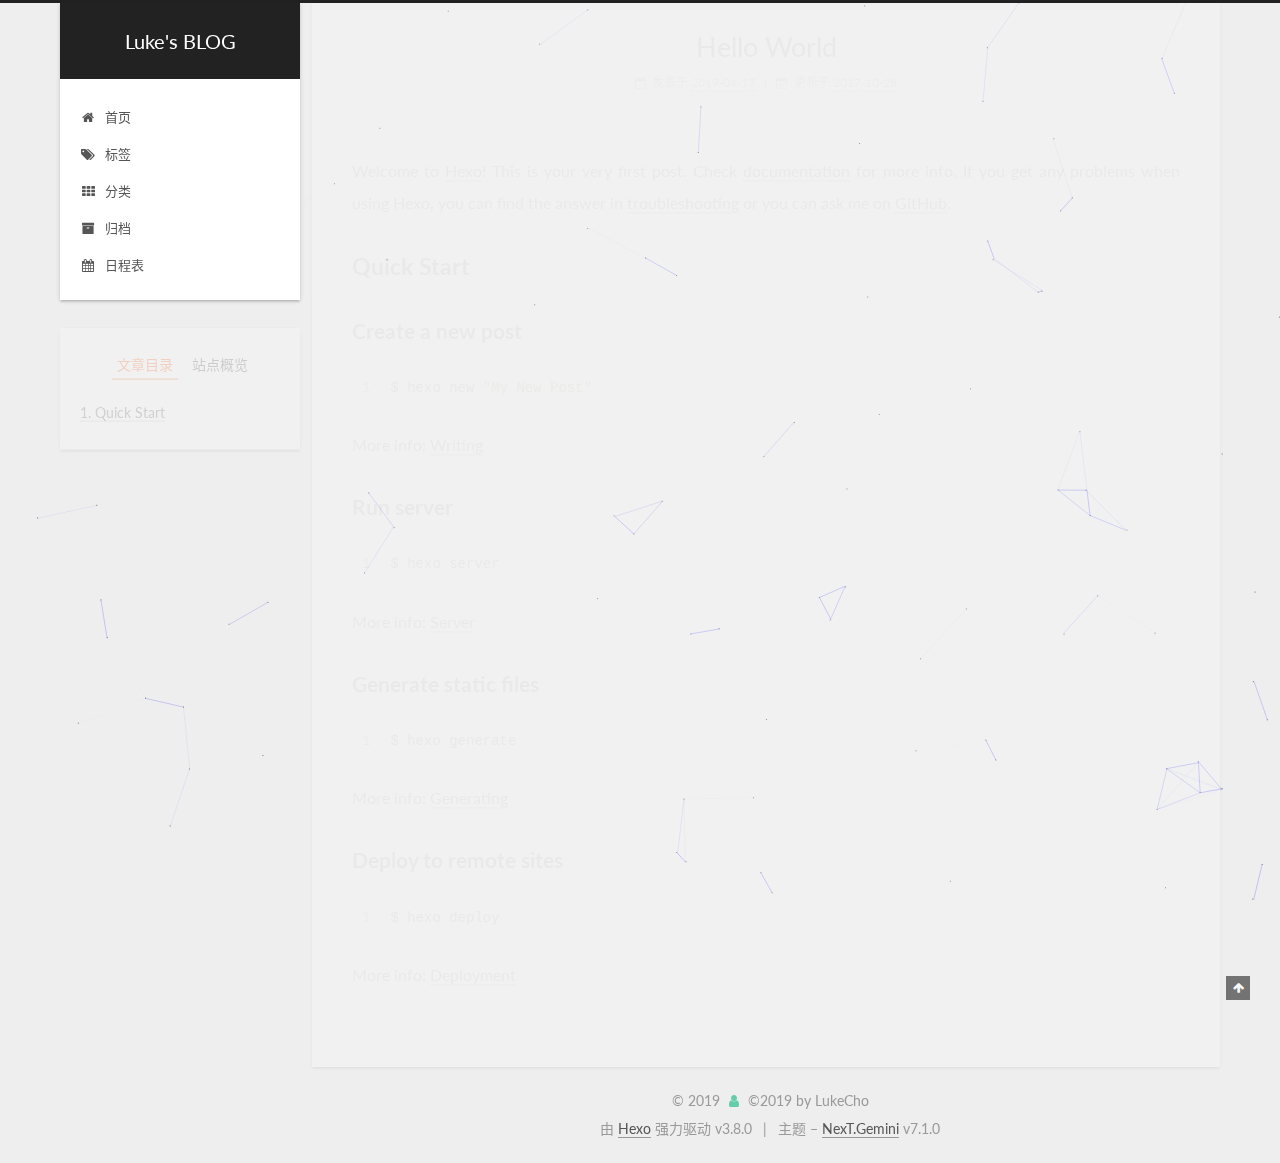
<file: 2019/04/17/hello-world/index.html>
<!DOCTYPE html>












  


<html class="theme-next gemini use-motion" lang="zh-CN">
<head><meta name="generator" content="Hexo 3.8.0">
  <meta charset="UTF-8">
<meta http-equiv="X-UA-Compatible" content="IE=edge">
<meta name="viewport" content="width=device-width, initial-scale=1, maximum-scale=2">
<meta name="theme-color" content="#222">





















  
  
  
  

  
    
    
  

  

  

  

  

  
    
    
    <link rel="stylesheet" href="//fonts.googleapis.com/css?family=Lato:300,300italic,400,400italic,700,700italic&subset=latin,latin-ext">
  






<link rel="stylesheet" href="/lib/font-awesome/css/font-awesome.min.css?v=4.6.2">

<link rel="stylesheet" href="/css/main.css?v=7.1.0">


  <link rel="apple-touch-icon" sizes="180x180" href="/images/apple-touch-icon-next.png?v=7.1.0">


  <link rel="icon" type="image/png" sizes="32x32" href="/images/favicon-32x32-next.png?v=7.1.0">


  <link rel="icon" type="image/png" sizes="16x16" href="/images/favicon-16x16-next.png?v=7.1.0">


  <link rel="mask-icon" href="/images/logo.svg?v=7.1.0" color="#222">







<script id="hexo.configurations">
  var NexT = window.NexT || {};
  var CONFIG = {
    root: '/',
    scheme: 'Gemini',
    version: '7.1.0',
    sidebar: {"position":"left","display":"post","offset":12,"onmobile":false,"dimmer":false},
    back2top: true,
    back2top_sidebar: false,
    fancybox: false,
    fastclick: false,
    lazyload: false,
    tabs: true,
    motion: {"enable":true,"async":false,"transition":{"post_block":"fadeIn","post_header":"slideDownIn","post_body":"slideDownIn","coll_header":"slideLeftIn","sidebar":"slideUpIn"}},
    algolia: {
      applicationID: '',
      apiKey: '',
      indexName: '',
      hits: {"per_page":10},
      labels: {"input_placeholder":"Search for Posts","hits_empty":"We didn't find any results for the search: ${query}","hits_stats":"${hits} results found in ${time} ms"}
    }
  };
</script>


  




  <meta name="description" content="Welcome to Hexo! This is your very first post. Check documentation for more info. If you get any problems when using Hexo, you can find the answer in troubleshooting or you can ask me on GitHub. Quick">
<meta property="og:type" content="article">
<meta property="og:title" content="Hello World">
<meta property="og:url" content="http://LeoCho1learning.github.io/2019/04/17/hello-world/index.html">
<meta property="og:site_name" content="Luke&#39;s BLOG">
<meta property="og:description" content="Welcome to Hexo! This is your very first post. Check documentation for more info. If you get any problems when using Hexo, you can find the answer in troubleshooting or you can ask me on GitHub. Quick">
<meta property="og:locale" content="zh-CN">
<meta property="og:updated_time" content="2017-10-28T00:39:58.000Z">
<meta name="twitter:card" content="summary">
<meta name="twitter:title" content="Hello World">
<meta name="twitter:description" content="Welcome to Hexo! This is your very first post. Check documentation for more info. If you get any problems when using Hexo, you can find the answer in troubleshooting or you can ask me on GitHub. Quick">





  
  
  <link rel="canonical" href="http://LeoCho1learning.github.io/2019/04/17/hello-world/">



<script id="page.configurations">
  CONFIG.page = {
    sidebar: "",
  };
</script>

  <title>Hello World | Luke's BLOG</title>
  












  <noscript>
  <style>
  .use-motion .motion-element,
  .use-motion .brand,
  .use-motion .menu-item,
  .sidebar-inner,
  .use-motion .post-block,
  .use-motion .pagination,
  .use-motion .comments,
  .use-motion .post-header,
  .use-motion .post-body,
  .use-motion .collection-title { opacity: initial; }

  .use-motion .logo,
  .use-motion .site-title,
  .use-motion .site-subtitle {
    opacity: initial;
    top: initial;
  }

  .use-motion .logo-line-before i { left: initial; }
  .use-motion .logo-line-after i { right: initial; }
  </style>
</noscript>

</head>

<body itemscope itemtype="http://schema.org/WebPage" lang="zh-CN">

  
  
    
  

  <div class="container sidebar-position-left page-post-detail">
    <div class="headband"></div>

    <header id="header" class="header" itemscope itemtype="http://schema.org/WPHeader">
      <div class="header-inner"><div class="site-brand-wrapper">
  <div class="site-meta">
    

    <div class="custom-logo-site-title">
      <a href="/" class="brand" rel="start">
        <span class="logo-line-before"><i></i></span>
        <span class="site-title">Luke's BLOG</span>
        <span class="logo-line-after"><i></i></span>
      </a>
    </div>
    
    
  </div>

  <div class="site-nav-toggle">
    <button aria-label="切换导航栏">
      <span class="btn-bar"></span>
      <span class="btn-bar"></span>
      <span class="btn-bar"></span>
    </button>
  </div>
</div>



<nav class="site-nav">
  
    <ul id="menu" class="menu">
      
        
        
        
          
          <li class="menu-item menu-item-home">

    
    
    
      
    

    

    <a href="/" rel="section"><i class="menu-item-icon fa fa-fw fa-home"></i> <br>首页</a>

  </li>
        
        
        
          
          <li class="menu-item menu-item-tags">

    
    
    
      
    

    

    <a href="/tags/" rel="section"><i class="menu-item-icon fa fa-fw fa-tags"></i> <br>标签</a>

  </li>
        
        
        
          
          <li class="menu-item menu-item-categories">

    
    
    
      
    

    

    <a href="/categories/" rel="section"><i class="menu-item-icon fa fa-fw fa-th"></i> <br>分类</a>

  </li>
        
        
        
          
          <li class="menu-item menu-item-archives">

    
    
    
      
    

    

    <a href="/archives/" rel="section"><i class="menu-item-icon fa fa-fw fa-archive"></i> <br>归档</a>

  </li>
        
        
        
          
          <li class="menu-item menu-item-schedule">

    
    
    
      
    

    

    <a href="/schedule/" rel="section"><i class="menu-item-icon fa fa-fw fa-calendar"></i> <br>日程表</a>

  </li>

      
      
    </ul>
  

  

  
</nav>



  



</div>
    </header>

    


    <main id="main" class="main">
      <div class="main-inner">
        <div class="content-wrap">
          
            

          
          <div id="content" class="content">
            

  <div id="posts" class="posts-expand">
    

  

  
  
  

  

  <article class="post post-type-normal" itemscope itemtype="http://schema.org/Article">
  
  
  
  <div class="post-block">
    <link itemprop="mainEntityOfPage" href="http://LeoCho1learning.github.io/2019/04/17/hello-world/">

    <span hidden itemprop="author" itemscope itemtype="http://schema.org/Person">
      <meta itemprop="name" content="Luke Cho">
      <meta itemprop="description" content>
      <meta itemprop="image" content="/images/leo.jpg">
    </span>

    <span hidden itemprop="publisher" itemscope itemtype="http://schema.org/Organization">
      <meta itemprop="name" content="Luke's BLOG">
    </span>

    
      <header class="post-header">

        
        
          <h1 class="post-title" itemprop="name headline">Hello World

              
            
          </h1>
        

        <div class="post-meta">
          <span class="post-time">

            
            
            

            
              <span class="post-meta-item-icon">
                <i class="fa fa-calendar-o"></i>
              </span>
              
                <span class="post-meta-item-text">发表于</span>
              

              
                
              

              <time title="创建时间：2019-04-17 08:50:13" itemprop="dateCreated datePublished" datetime="2019-04-17T08:50:13Z">2019-04-17</time>
            

            
              

              
                
                <span class="post-meta-divider">|</span>
                

                <span class="post-meta-item-icon">
                  <i class="fa fa-calendar-check-o"></i>
                </span>
                
                  <span class="post-meta-item-text">更新于</span>
                
                <time title="修改时间：2017-10-28 00:39:58" itemprop="dateModified" datetime="2017-10-28T00:39:58Z">2017-10-28</time>
              
            
          </span>

          

          
            
            
          

          
          

          

          

          

        </div>
      </header>
    

    
    
    
    <div class="post-body" itemprop="articleBody">

      
      

      
        <p>Welcome to <a href="https://hexo.io/" target="_blank" rel="noopener">Hexo</a>! This is your very first post. Check <a href="https://hexo.io/docs/" target="_blank" rel="noopener">documentation</a> for more info. If you get any problems when using Hexo, you can find the answer in <a href="https://hexo.io/docs/troubleshooting.html" target="_blank" rel="noopener">troubleshooting</a> or you can ask me on <a href="https://github.com/hexojs/hexo/issues" target="_blank" rel="noopener">GitHub</a>.</p>
<h2 id="Quick-Start"><a href="#Quick-Start" class="headerlink" title="Quick Start"></a>Quick Start</h2><h3 id="Create-a-new-post"><a href="#Create-a-new-post" class="headerlink" title="Create a new post"></a>Create a new post</h3><figure class="highlight bash"><table><tr><td class="gutter"><pre><span class="line">1</span><br></pre></td><td class="code"><pre><span class="line">$ hexo new <span class="string">"My New Post"</span></span><br></pre></td></tr></table></figure>
<p>More info: <a href="https://hexo.io/docs/writing.html" target="_blank" rel="noopener">Writing</a></p>
<h3 id="Run-server"><a href="#Run-server" class="headerlink" title="Run server"></a>Run server</h3><figure class="highlight bash"><table><tr><td class="gutter"><pre><span class="line">1</span><br></pre></td><td class="code"><pre><span class="line">$ hexo server</span><br></pre></td></tr></table></figure>
<p>More info: <a href="https://hexo.io/docs/server.html" target="_blank" rel="noopener">Server</a></p>
<h3 id="Generate-static-files"><a href="#Generate-static-files" class="headerlink" title="Generate static files"></a>Generate static files</h3><figure class="highlight bash"><table><tr><td class="gutter"><pre><span class="line">1</span><br></pre></td><td class="code"><pre><span class="line">$ hexo generate</span><br></pre></td></tr></table></figure>
<p>More info: <a href="https://hexo.io/docs/generating.html" target="_blank" rel="noopener">Generating</a></p>
<h3 id="Deploy-to-remote-sites"><a href="#Deploy-to-remote-sites" class="headerlink" title="Deploy to remote sites"></a>Deploy to remote sites</h3><figure class="highlight bash"><table><tr><td class="gutter"><pre><span class="line">1</span><br></pre></td><td class="code"><pre><span class="line">$ hexo deploy</span><br></pre></td></tr></table></figure>
<p>More info: <a href="https://hexo.io/docs/deployment.html" target="_blank" rel="noopener">Deployment</a></p>

      
    </div>

    

    
    
    

    

    
      
    
    

    

    <footer class="post-footer">
      

      
      
      

      

      
      
    </footer>
  </div>
  
  
  
  </article>


  </div>


          </div>
          

  



        </div>
        
          
  
  <div class="sidebar-toggle">
    <div class="sidebar-toggle-line-wrap">
      <span class="sidebar-toggle-line sidebar-toggle-line-first"></span>
      <span class="sidebar-toggle-line sidebar-toggle-line-middle"></span>
      <span class="sidebar-toggle-line sidebar-toggle-line-last"></span>
    </div>
  </div>

  <aside id="sidebar" class="sidebar">
    <div class="sidebar-inner">

      

      
        <ul class="sidebar-nav motion-element">
          <li class="sidebar-nav-toc sidebar-nav-active" data-target="post-toc-wrap">
            文章目录
          </li>
          <li class="sidebar-nav-overview" data-target="site-overview-wrap">
            站点概览
          </li>
        </ul>
      

      <div class="site-overview-wrap sidebar-panel">
        <div class="site-overview">
          <div class="site-author motion-element" itemprop="author" itemscope itemtype="http://schema.org/Person">
            
              <img class="site-author-image" itemprop="image" src="/images/leo.jpg" alt="Luke Cho">
            
              <p class="site-author-name" itemprop="name">Luke Cho</p>
              <div class="site-description motion-element" itemprop="description"></div>
          </div>

          
            <nav class="site-state motion-element">
              
                <div class="site-state-item site-state-posts">
                
                  <a href="/archives/">
                
                    <span class="site-state-item-count">1</span>
                    <span class="site-state-item-name">日志</span>
                  </a>
                </div>
              

              

              
            </nav>
          

          

          

          
            <div class="links-of-author motion-element">
              
                <span class="links-of-author-item">
                  
                  
                  
                    
                  
                  <a href="https://github.com/LeoCho1learning" title="GitHub &rarr; https://github.com/LeoCho1learning" rel="noopener" target="_blank"><i class="fa fa-fw fa-github"></i></a>
                </span>
              
                <span class="links-of-author-item">
                  
                  
                  
                    
                  
                  <a href="mailto:cyuleo@126.com" title="E-Mail &rarr; mailto:cyuleo@126.com" rel="noopener" target="_blank"><i class="fa fa-fw fa-envelope"></i></a>
                </span>
              
            </div>
          

          

          
          

          
            
          
          

        </div>
      </div>

      
      <!--noindex-->
        <div class="post-toc-wrap motion-element sidebar-panel sidebar-panel-active">
          <div class="post-toc">

            
            
            
            

            
              <div class="post-toc-content"><ol class="nav"><li class="nav-item nav-level-2"><a class="nav-link" href="#Quick-Start"><span class="nav-number">1.</span> <span class="nav-text">Quick Start</span></a><ol class="nav-child"><li class="nav-item nav-level-3"><a class="nav-link" href="#Create-a-new-post"><span class="nav-number">1.1.</span> <span class="nav-text">Create a new post</span></a></li><li class="nav-item nav-level-3"><a class="nav-link" href="#Run-server"><span class="nav-number">1.2.</span> <span class="nav-text">Run server</span></a></li><li class="nav-item nav-level-3"><a class="nav-link" href="#Generate-static-files"><span class="nav-number">1.3.</span> <span class="nav-text">Generate static files</span></a></li><li class="nav-item nav-level-3"><a class="nav-link" href="#Deploy-to-remote-sites"><span class="nav-number">1.4.</span> <span class="nav-text">Deploy to remote sites</span></a></li></ol></li></ol></div>
            

          </div>
        </div>
      <!--/noindex-->
      

      

    </div>
  </aside>
  


        
      </div>
    </main>

    <footer id="footer" class="footer">
      <div class="footer-inner">
        <div class="copyright">&copy; <span itemprop="copyrightYear">2019</span>
  <span class="with-love" id="animate">
    <i class="fa fa-user"></i>
  </span>
  <span class="author" itemprop="copyrightHolder">©2019 by LukeCho</span>

  

  
</div>


  <div class="powered-by">由 <a href="https://hexo.io" class="theme-link" rel="noopener" target="_blank">Hexo</a> 强力驱动 v3.8.0</div>



  <span class="post-meta-divider">|</span>



  <div class="theme-info">主题 – <a href="https://theme-next.org" class="theme-link" rel="noopener" target="_blank">NexT.Gemini</a> v7.1.0</div>




        








        
      </div>
    </footer>

    
      <div class="back-to-top">
        <i class="fa fa-arrow-up"></i>
        
      </div>
    

    

    

    
  </div>

  

<script>
  if (Object.prototype.toString.call(window.Promise) !== '[object Function]') {
    window.Promise = null;
  }
</script>














  
    
    
  
  <script color="0,0,255" opacity="0.5" zindex="-1" count="99" src="/lib/canvas-nest/canvas-nest.min.js"></script>













  
  <script src="/lib/jquery/index.js?v=2.1.3"></script>

  
  <script src="/lib/velocity/velocity.min.js?v=1.2.1"></script>

  
  <script src="/lib/velocity/velocity.ui.min.js?v=1.2.1"></script>


  


  <script src="/js/utils.js?v=7.1.0"></script>

  <script src="/js/motion.js?v=7.1.0"></script>



  
  


  <script src="/js/affix.js?v=7.1.0"></script>

  <script src="/js/schemes/pisces.js?v=7.1.0"></script>




  
  <script src="/js/scrollspy.js?v=7.1.0"></script>
<script src="/js/post-details.js?v=7.1.0"></script>



  


  <script src="/js/next-boot.js?v=7.1.0"></script>


  

  

  

  


  


  




  

  

  
  

  
  

  


  

  

  

  

  

  

  

  

  

  

  

</body>
</html>
</file>
<file: css/main.css>
/* normalize.css v8.0.1 | MIT License | github.com/necolas/normalize.css */
html {
  line-height: 1.15; /* 1 */
  -webkit-text-size-adjust: 100%; /* 2 */
}
body {
  margin: 0;
}
main {
  display: block;
}
h1 {
  font-size: 2em;
  margin: 0.67em 0;
}
hr {
  box-sizing: content-box; /* 1 */
  height: 0; /* 1 */
  overflow: visible; /* 2 */
}
pre {
  font-family: monospace, monospace; /* 1 */
  font-size: 1em; /* 2 */
}
a {
  background-color: transparent;
}
abbr[title] {
  border-bottom: none; /* 1 */
  text-decoration: underline; /* 2 */
  text-decoration: underline dotted; /* 2 */
}
b,
strong {
  font-weight: bolder;
}
code,
kbd,
samp {
  font-family: monospace, monospace; /* 1 */
  font-size: 1em; /* 2 */
}
small {
  font-size: 80%;
}
sub,
sup {
  font-size: 75%;
  line-height: 0;
  position: relative;
  vertical-align: baseline;
}
sub {
  bottom: -0.25em;
}
sup {
  top: -0.5em;
}
img {
  border-style: none;
}
button,
input,
optgroup,
select,
textarea {
  font-family: inherit; /* 1 */
  font-size: 100%; /* 1 */
  line-height: 1.15; /* 1 */
  margin: 0; /* 2 */
}
button,
input {
/* 1 */
  overflow: visible;
}
button,
select {
/* 1 */
  text-transform: none;
}
button,
[type="button"],
[type="reset"],
[type="submit"] {
  -webkit-appearance: button;
}
button::-moz-focus-inner,
[type="button"]::-moz-focus-inner,
[type="reset"]::-moz-focus-inner,
[type="submit"]::-moz-focus-inner {
  border-style: none;
  padding: 0;
}
button:-moz-focusring,
[type="button"]:-moz-focusring,
[type="reset"]:-moz-focusring,
[type="submit"]:-moz-focusring {
  outline: 1px dotted ButtonText;
}
fieldset {
  padding: 0.35em 0.75em 0.625em;
}
legend {
  box-sizing: border-box; /* 1 */
  color: inherit; /* 2 */
  display: table; /* 1 */
  max-width: 100%; /* 1 */
  padding: 0; /* 3 */
  white-space: normal; /* 1 */
}
progress {
  vertical-align: baseline;
}
textarea {
  overflow: auto;
}
[type="checkbox"],
[type="radio"] {
  box-sizing: border-box; /* 1 */
  padding: 0; /* 2 */
}
[type="number"]::-webkit-inner-spin-button,
[type="number"]::-webkit-outer-spin-button {
  height: auto;
}
[type="search"] {
  -webkit-appearance: textfield; /* 1 */
  outline-offset: -2px; /* 2 */
}
[type="search"]::-webkit-search-decoration {
  -webkit-appearance: none;
}
::-webkit-file-upload-button {
  -webkit-appearance: button; /* 1 */
  font: inherit; /* 2 */
}
details {
  display: block;
}
summary {
  display: list-item;
}
template {
  display: none;
}
[hidden] {
  display: none;
}
::selection {
  background: #262a30;
  color: #fff;
}
body {
  position: relative;
  font-family: 'Lato', "PingFang SC", "Microsoft YaHei", sans-serif;
  font-size: 14px;
  line-height: 2;
  color: #555;
  background: #eee;
}
@media (max-width: 991px) {
  body {
    padding-right: 0 !important;
  }
}
@media (min-width: 1200px) {
  body {
    font-size: 16px;
  }
}
h1,
h2,
h3,
h4,
h5,
h6 {
  margin: 20px 0 15px;
  padding: 0;
  font-weight: bold;
  line-height: 1.5;
  font-family: 'Lato', "PingFang SC", "Microsoft YaHei", sans-serif;
}
h1 {
  font-size: 22px;
}
h1 code {
  font-size: 1em;
}
@media (max-width: 767px) {
  h1 {
    font-size: 18px;
  }
  h1 code {
    font-size: 1em;
  }
}
h2 {
  font-size: 20px;
}
h2 code {
  font-size: 1em;
}
@media (max-width: 767px) {
  h2 {
    font-size: 16px;
  }
  h2 code {
    font-size: 1em;
  }
}
h3 {
  font-size: 18px;
}
h3 code {
  font-size: 1em;
}
@media (max-width: 767px) {
  h3 {
    font-size: 14px;
  }
  h3 code {
    font-size: 1em;
  }
}
h4 {
  font-size: 16px;
}
h4 code {
  font-size: 1em;
}
@media (max-width: 767px) {
  h4 {
    font-size: 12px;
  }
  h4 code {
    font-size: 1em;
  }
}
h5 {
  font-size: 14px;
}
h5 code {
  font-size: 1em;
}
@media (max-width: 767px) {
  h5 {
    font-size: 10px;
  }
  h5 code {
    font-size: 1em;
  }
}
h6 {
  font-size: 12px;
}
h6 code {
  font-size: 1em;
}
@media (max-width: 767px) {
  h6 {
    font-size: 8px;
  }
  h6 code {
    font-size: 1em;
  }
}
p {
  margin: 0 0 20px 0;
}
a,
span.exturl {
  overflow-wrap: break-word;
  word-wrap: break-word;
  background-color: transparent;
  color: #555;
  text-decoration: none;
  outline: none;
  border-bottom: 1px solid #999;
  cursor: pointer;
}
a:hover,
span.exturl:hover {
  color: #222;
  border-bottom-color: #222;
}
video {
  max-width: 100%;
  display: block;
  margin-left: auto;
  margin-right: auto;
}
img {
  display: block;
  margin: auto;
  max-width: 100%;
  height: auto;
}
hr {
  margin: 40px 0;
  height: 3px;
  border: none;
  background-color: #ddd;
  background-image: repeating-linear-gradient(-45deg, #fff, #fff 4px, transparent 4px, transparent 8px);
}
blockquote {
  margin: 0;
  padding: 0 15px;
  color: #666;
  border-left: 4px solid #ddd;
}
blockquote cite::before {
  content: "-";
  padding: 0 5px;
}
dt {
  font-weight: 700;
}
dd {
  margin: 0;
  padding: 0;
}
kbd {
  border: 1px solid #ccc;
  border-radius: 0.2em;
  box-shadow: 0.1em 0.1em 0.2em rgba(0,0,0,0.1);
  background-color: #f9f9f9;
  font-family: inherit;
  background-image: linear-gradient(top, #eee, #fff, #eee);
  padding: 0.1em 0.3em;
  white-space: nowrap;
}
.text-left {
  text-align: left;
}
.text-center {
  text-align: center;
}
.text-right {
  text-align: right;
}
.text-justify {
  text-align: justify;
}
.text-nowrap {
  white-space: nowrap;
}
.text-lowercase {
  text-transform: lowercase;
}
.text-uppercase {
  text-transform: uppercase;
}
.text-capitalize {
  text-transform: capitalize;
}
.center-block {
  display: block;
  margin-left: auto;
  margin-right: auto;
}
.clearfix:before,
.clearfix:after {
  content: " ";
  display: table;
}
.clearfix:after {
  clear: both;
}
.pullquote {
  width: 45%;
}
.pullquote.left {
  float: left;
  margin-left: 5px;
  margin-right: 10px;
}
.pullquote.right {
  float: right;
  margin-left: 10px;
  margin-right: 5px;
}
.affix {
  position: fixed;
}
.translation {
  margin-top: -20px;
  font-size: 14px;
  color: #999;
}
.scrollbar-measure {
  width: 100px;
  height: 100px;
  overflow: scroll;
  position: absolute;
  top: -9999px;
}
.use-motion .motion-element {
  opacity: 0;
}
.table-container {
  margin: 20px 0;
  overflow: auto;
  -webkit-overflow-scrolling: touch;
}
.highlight .table-container {
  margin: 0px;
}
table {
  width: 100%;
  border-collapse: collapse;
  border-spacing: 0;
  font-size: 14px;
}
table > tbody > tr:nth-of-type(odd) {
  background-color: #f9f9f9;
}
table > tbody > tr:hover {
  background-color: #f5f5f5;
}
caption,
th,
td {
  padding: 8px;
  text-align: left;
  vertical-align: middle;
  font-weight: normal;
}
th,
td {
  border: 1px solid #ddd;
  border-bottom: 3px solid #ddd;
}
th {
  padding-bottom: 10px;
  font-weight: 700;
}
td {
  border-bottom-width: 1px;
}
html,
body {
  height: 100%;
}
.container {
  position: relative;
}
.header-inner {
  margin: 0 auto;
  padding: 100px 0 70px;
  width: calc(100% - 20px);
}
@media (min-width: 1200px) {
  .container .header-inner {
    width: 1160px;
  }
}
@media (min-width: 1600px) {
  .container .header-inner {
    width: 73%;
  }
}
.main-inner {
  margin: 0 auto;
  width: calc(100% - 20px);
}
@media (min-width: 1200px) {
  .container .main-inner {
    width: 1160px;
  }
}
@media (min-width: 1600px) {
  .container .main-inner {
    width: 73%;
  }
}
.footer {
  padding: 20px 0;
}
.footer-inner {
  box-sizing: border-box;
  margin: 0px auto;
  width: calc(100% - 20px);
}
@media (min-width: 1200px) {
  .container .footer-inner {
    width: 1160px;
  }
}
@media (min-width: 1600px) {
  .container .footer-inner {
    width: 73%;
  }
}
pre,
.highlight {
  overflow: auto;
  margin: 20px 0;
  padding: 0;
  font-size: 14px;
  color: #4d4d4c;
  background: #f7f7f7;
  line-height: 1.6;
}
pre,
code {
  font-family: consolas, Menlo, "PingFang SC", "Microsoft YaHei", monospace;
}
code {
  overflow-wrap: break-word;
  word-wrap: break-word;
  padding: 2px 4px;
  color: #555;
  background: #eee;
  border-radius: 3px;
  font-size: 14px;
}
pre {
  padding: 10px;
}
pre code {
  padding: 0;
  color: #4d4d4c;
  background: none;
  text-shadow: none;
}
.highlight {
  border-radius: 1px;
}
.highlight pre {
  border: none;
  margin: 0;
  padding: 10px 0;
}
.highlight table {
  margin: 0;
  width: auto;
  border: none;
}
.highlight td {
  border: none;
  padding: 0;
}
.highlight figcaption {
  font-size: 1em;
  color: #4d4d4c;
  line-height: 1em;
  margin-bottom: 1em;
  margin: 0em;
  padding: 0.5em;
  background: #eee;
  border-bottom: 1px solid #e9e9e9;
}
.highlight figcaption:before,
.highlight figcaption:after {
  content: " ";
  display: table;
}
.highlight figcaption:after {
  clear: both;
}
.highlight figcaption a {
  float: right;
  color: #4d4d4c;
}
.highlight figcaption a:hover {
  border-bottom-color: #4d4d4c;
}
.highlight .gutter pre {
  padding-left: 10px;
  padding-right: 10px;
  color: #869194;
  text-align: right;
  background-color: #eff2f3;
}
.highlight .code pre {
  width: 100%;
  padding-left: 10px;
  padding-right: 10px;
  background-color: #f7f7f7;
}
.highlight .line {
  height: 20px;
}
.gutter {
  -webkit-user-select: none;
  -moz-user-select: none;
  -ms-user-select: none;
  user-select: none;
}
.gist table {
  width: auto;
}
.gist table td {
  border: none;
}
pre .deletion {
  background: #fdd;
}
pre .addition {
  background: #dfd;
}
pre .meta {
  color: #8959a8;
}
pre .comment {
  color: #8e908c;
}
pre .variable,
pre .attribute,
pre .tag,
pre .name,
pre .regexp,
pre .ruby .constant,
pre .xml .tag .title,
pre .xml .pi,
pre .xml .doctype,
pre .html .doctype,
pre .css .id,
pre .css .class,
pre .css .pseudo {
  color: #c82829;
}
pre .number,
pre .preprocessor,
pre .built_in,
pre .builtin-name,
pre .literal,
pre .params,
pre .constant,
pre .command {
  color: #f5871f;
}
pre .ruby .class .title,
pre .css .rules .attribute,
pre .string,
pre .symbol,
pre .value,
pre .inheritance,
pre .header,
pre .ruby .symbol,
pre .xml .cdata,
pre .special,
pre .formula {
  color: #718c00;
}
pre .title,
pre .css .hexcolor {
  color: #3e999f;
}
pre .function,
pre .python .decorator,
pre .python .title,
pre .ruby .function .title,
pre .ruby .title .keyword,
pre .perl .sub,
pre .javascript .title,
pre .coffeescript .title {
  color: #4271ae;
}
pre .keyword,
pre .javascript .function {
  color: #8959a8;
}
.posts-expand .post-body img.full-image {
  border: none;
}
.blockquote-center,
.page-home .post-type-quote blockquote,
.page-post-detail .post-type-quote blockquote {
  position: relative;
  margin: 40px 0;
  padding: 0;
  border-left: none;
  text-align: center;
}
.blockquote-center::before,
.page-home .post-type-quote blockquote::before,
.page-post-detail .post-type-quote blockquote::before,
.blockquote-center::after,
.page-home .post-type-quote blockquote::after,
.page-post-detail .post-type-quote blockquote::after {
  position: absolute;
  content: ' ';
  display: block;
  width: 100%;
  height: 24px;
  opacity: 0.2;
  background-repeat: no-repeat;
  background-position: 0 -6px;
  background-size: 22px 22px;
}
.blockquote-center::before,
.page-home .post-type-quote blockquote::before,
.page-post-detail .post-type-quote blockquote::before {
  top: -20px;
  background-image: url("../images/quote-l.svg");
  border-top: 1px solid #ccc;
}
.blockquote-center::after,
.page-home .post-type-quote blockquote::after,
.page-post-detail .post-type-quote blockquote::after {
  bottom: -20px;
  background-image: url("../images/quote-r.svg");
  border-bottom: 1px solid #ccc;
  background-position: 100% 8px;
}
.blockquote-center p,
.page-home .post-type-quote blockquote p,
.page-post-detail .post-type-quote blockquote p,
.blockquote-center div,
.page-home .post-type-quote blockquote div,
.page-post-detail .post-type-quote blockquote div {
  text-align: center;
}
.post .post-body .group-picture img {
  box-sizing: border-box;
  padding: 0 3px;
  border: none;
}
.post .group-picture-row {
  overflow: hidden;
  margin-top: 6px;
}
.post .group-picture-row:first-child {
  margin-top: 0;
}
.post .group-picture-column {
  float: left;
}
.page-post-detail .post-body .group-picture-column {
  float: none;
  margin-top: 10px;
  width: auto !important;
}
.page-post-detail .post-body .group-picture-column img {
  margin: 0 auto;
}
.page-archive .group-picture-container {
  overflow: hidden;
}
.page-archive .group-picture-row {
  float: left;
}
.page-archive .group-picture-row:first-child {
  margin-top: 6px;
}
.page-archive .group-picture-column {
  max-width: 150px;
  max-height: 150px;
}
.post-body .label {
  display: inline;
  padding: 0 2px;
}
.post-body .label.default {
  background-color: #f0f0f0;
}
.post-body .label.primary {
  background-color: #efe6f7;
}
.post-body .label.info {
  background-color: #e5f2f8;
}
.post-body .label.success {
  background-color: #e7f4e9;
}
.post-body .label.warning {
  background-color: #fcf6e1;
}
.post-body .label.danger {
  background-color: #fae8eb;
}
.post-body .note {
  position: relative;
  padding: 15px;
  margin-bottom: 20px;
  border: 1px solid #eee;
  border-left-width: 5px;
  border-radius: 3px;
}
.post-body .note h2,
.post-body .note h3,
.post-body .note h4,
.post-body .note h5,
.post-body .note h6 {
  margin-top: 0;
  margin-bottom: 0;
  border-bottom: initial;
  padding-top: 0 !important;
}
.post-body .note p:first-child,
.post-body .note ul:first-child,
.post-body .note ol:first-child,
.post-body .note table:first-child,
.post-body .note pre:first-child,
.post-body .note blockquote:first-child {
  margin-top: 0;
}
.post-body .note p:last-child,
.post-body .note ul:last-child,
.post-body .note ol:last-child,
.post-body .note table:last-child,
.post-body .note pre:last-child,
.post-body .note blockquote:last-child {
  margin-bottom: 0;
}
.post-body .note.default {
  border-left-color: #777;
}
.post-body .note.default h2,
.post-body .note.default h3,
.post-body .note.default h4,
.post-body .note.default h5,
.post-body .note.default h6 {
  color: #777;
}
.post-body .note.primary {
  border-left-color: #6f42c1;
}
.post-body .note.primary h2,
.post-body .note.primary h3,
.post-body .note.primary h4,
.post-body .note.primary h5,
.post-body .note.primary h6 {
  color: #6f42c1;
}
.post-body .note.info {
  border-left-color: #428bca;
}
.post-body .note.info h2,
.post-body .note.info h3,
.post-body .note.info h4,
.post-body .note.info h5,
.post-body .note.info h6 {
  color: #428bca;
}
.post-body .note.success {
  border-left-color: #5cb85c;
}
.post-body .note.success h2,
.post-body .note.success h3,
.post-body .note.success h4,
.post-body .note.success h5,
.post-body .note.success h6 {
  color: #5cb85c;
}
.post-body .note.warning {
  border-left-color: #f0ad4e;
}
.post-body .note.warning h2,
.post-body .note.warning h3,
.post-body .note.warning h4,
.post-body .note.warning h5,
.post-body .note.warning h6 {
  color: #f0ad4e;
}
.post-body .note.danger {
  border-left-color: #d9534f;
}
.post-body .note.danger h2,
.post-body .note.danger h3,
.post-body .note.danger h4,
.post-body .note.danger h5,
.post-body .note.danger h6 {
  color: #d9534f;
}
.post-body .tabs {
  position: relative;
  display: block;
  margin-bottom: 20px;
  padding-top: 10px;
}
.post-body .tabs ul.nav-tabs {
  margin: 0;
  padding: 0;
  display: flex;
  margin-bottom: -1px;
}
@media (max-width: 413px) {
  .post-body .tabs ul.nav-tabs {
    display: block;
    margin-bottom: 5px;
  }
}
.post-body .tabs ul.nav-tabs li.tab {
  list-style-type: none !important;
  margin: 0 0.25em 0 0;
  border-top: 3px solid transparent;
  border-left: 1px solid transparent;
  border-right: 1px solid transparent;
}
@media (max-width: 413px) {
  .post-body .tabs ul.nav-tabs li.tab {
    margin: initial;
    border-top: 1px solid transparent;
    border-left: 3px solid transparent;
    border-right: 1px solid transparent;
    border-bottom: 1px solid transparent;
  }
}
.post-body .tabs ul.nav-tabs li.tab a {
  outline: 0;
  border-bottom: initial;
  display: block;
  line-height: 1.8em;
  padding: 0.25em 0.75em;
  transition-duration: 0.2s;
  transition-timing-function: ease-out;
  transition-delay: 0s;
}
.post-body .tabs ul.nav-tabs li.tab a i {
  width: 1.285714285714286em;
}
.post-body .tabs ul.nav-tabs li.tab.active {
  border-top: 3px solid #fc6423;
  border-left: 1px solid #ddd;
  border-right: 1px solid #ddd;
  background-color: #fff;
}
@media (max-width: 413px) {
  .post-body .tabs ul.nav-tabs li.tab.active {
    border-top: 1px solid #ddd;
    border-left: 3px solid #fc6423;
    border-right: 1px solid #ddd;
    border-bottom: 1px solid #ddd;
  }
}
.post-body .tabs ul.nav-tabs li.tab.active a {
  cursor: default;
  color: #555;
}
.post-body .tabs .tab-content {
  background-color: #fff;
}
.post-body .tabs .tab-content .tab-pane {
  border: 1px solid #ddd;
  padding: 20px 20px 0 20px;
}
.post-body .tabs .tab-content .tab-pane:not(.active) {
  display: none;
}
.post-body .tabs .tab-content .tab-pane.active {
  display: block;
}
.btn {
  display: inline-block;
  padding: 0 20px;
  font-size: 14px;
  color: #555;
  background: #fff;
  border: 2px solid #555;
  text-decoration: none;
  border-radius: 2px;
  transition-property: background-color;
  transition-duration: 0.2s;
  transition-timing-function: ease-in-out;
  transition-delay: 0s;
  line-height: 2;
}
.btn:hover {
  border-color: #222;
  color: #fff;
  background: #222;
}
.btn +.btn {
  margin: 0 0 8px 8px;
}
.btn .fa-fw {
  width: 1.285714285714286em;
  text-align: left;
}
.btn-bar {
  display: block;
  width: 22px;
  height: 2px;
  background: #555;
  border-radius: 1px;
}
.btn-bar+.btn-bar {
  margin-top: 4px;
}
.pagination {
  margin: 120px 0 40px;
  text-align: center;
  border-top: 1px solid #eee;
}
.page-number-basic,
.pagination .prev,
.pagination .next,
.pagination .page-number,
.pagination .space {
  display: inline-block;
  position: relative;
  top: -1px;
  margin: 0 10px;
  padding: 0 11px;
}
@media (max-width: 767px) {
  .page-number-basic,
  .pagination .prev,
  .pagination .next,
  .pagination .page-number,
  .pagination .space {
    margin: 0 5px;
  }
}
.pagination .prev,
.pagination .next,
.pagination .page-number {
  border-bottom: 0;
  border-top: 1px solid #eee;
  transition-property: border-color;
  transition-duration: 0.2s;
  transition-timing-function: ease-in-out;
  transition-delay: 0s;
}
.pagination .prev:hover,
.pagination .next:hover,
.pagination .page-number:hover {
  border-top-color: #222;
}
.pagination .space {
  padding: 0;
  margin: 0;
}
.pagination .prev {
  margin-left: 0;
}
.pagination .next {
  margin-right: 0;
}
.pagination .page-number.current {
  color: #fff;
  background: #ccc;
  border-top-color: #ccc;
}
@media (max-width: 767px) {
  .pagination {
    border-top: none;
  }
  .pagination .prev,
  .pagination .next,
  .pagination .page-number {
    margin-bottom: 10px;
    border-top: 0;
    border-bottom: 1px solid #eee;
    padding: 0 10px;
  }
  .pagination .prev:hover,
  .pagination .next:hover,
  .pagination .page-number:hover {
    border-bottom-color: #222;
  }
}
.comments {
  margin: 60px 20px 0;
}
.back-to-top {
  box-sizing: border-box;
  position: fixed;
  bottom: -100px;
  right: 30px;
  z-index: 1050;
  padding: 0 6px;
  width: 24px;
  background: #222;
  font-size: 12px;
  opacity: 0.6;
  color: #fff;
  cursor: pointer;
  text-align: center;
  transition-property: bottom;
  transition-duration: 0.2s;
  transition-timing-function: ease-in-out;
  transition-delay: 0s;
}
.back-to-top.back-to-top-on {
  bottom: 30px;
}
@media (max-width: 991px) {
  .back-to-top {
    opacity: 0.8;
    right: 20px;
  }
}
.header {
  background: transparent;
}
.header-inner {
  position: relative;
}
.headband {
  height: 3px;
  background: #222;
}
.site-meta {
  margin: 0;
  text-align: center;
}
@media (max-width: 767px) {
  .site-meta {
    text-align: center;
  }
}
.brand {
  position: relative;
  display: inline-block;
  padding: 0 40px;
  color: #fff;
  background: #222;
  border-bottom: none;
}
.brand:hover {
  color: #fff;
}
.logo {
  display: inline-block;
  margin-right: 5px;
  line-height: 36px;
  vertical-align: top;
}
.site-title {
  display: inline-block;
  vertical-align: top;
  line-height: 36px;
  font-size: 20px;
  font-weight: normal;
  font-family: 'Lato', "PingFang SC", "Microsoft YaHei", sans-serif;
}
.site-subtitle {
  margin-top: 10px;
  font-size: 13px;
  color: #ddd;
}
.use-motion .brand {
  opacity: 0;
}
.use-motion .logo,
.use-motion .site-title,
.use-motion .site-subtitle,
.use-motion .custom-logo-image {
  opacity: 0;
  position: relative;
  top: -10px;
}
.site-nav-toggle {
  display: none;
  position: absolute;
  top: 10px;
  left: 10px;
}
@media (max-width: 767px) {
  .site-nav-toggle {
    display: block;
  }
}
.site-nav-toggle button {
  margin-top: 2px;
  padding: 9px 10px;
  background: transparent;
  border: none;
}
@media (max-width: 767px) {
  .site-nav {
    display: none;
    margin: 0 -10px;
    padding: 0 10px;
    clear: both;
    border-top: 1px solid #ddd;
  }
}
@media (min-width: 768px) and (max-width: 991px) {
  .site-nav {
    display: block !important;
  }
}
@media (min-width: 992px) {
  .site-nav {
    display: block !important;
  }
}
.menu {
  margin-top: 20px;
  padding-left: 0;
  text-align: center;
}
.menu .menu-item {
  display: inline-block;
  margin: 0 10px;
  list-style: none;
}
@media (max-width: 767px) {
  .menu .menu-item {
    margin-top: 10px;
  }
}
.menu .menu-item a,
.menu .menu-item span.exturl {
  display: block;
  font-size: 13px;
  line-height: inherit;
  border-bottom: 1px solid transparent;
  transition-property: border-color;
  transition-duration: 0.2s;
  transition-timing-function: ease-in-out;
  transition-delay: 0s;
}
.menu .menu-item a:hover,
.menu .menu-item span.exturl:hover {
  border-bottom-color: #222;
}
.menu .menu-item .fa {
  margin-right: 5px;
}
.use-motion .menu-item {
  opacity: 0;
}
.post-body {
  overflow-wrap: break-word;
  word-wrap: break-word;
  font-family: 'Lato', "PingFang SC", "Microsoft YaHei", sans-serif;
}
.post-body span.exturl .fa {
  font-size: 14px;
  margin-left: 4px;
}
.post-body .fancybox img {
  display: block !important;
  margin: 0 auto;
  cursor: pointer;
  cursor: zoom-in;
}
.post-body .image-caption,
.post-body .figure .caption {
  margin: -20px auto 15px;
  text-align: center;
  font-size: 14px;
  color: #999;
  font-weight: bold;
  line-height: 1;
}
.post-sticky-flag {
  display: inline-block;
  font-size: 16px;
  transform: rotate(30deg);
}
.use-motion .post-block,
.use-motion .pagination,
.use-motion .comments {
  opacity: 0;
}
.use-motion .post-header {
  opacity: 0;
}
.use-motion .post-body {
  opacity: 0;
}
.use-motion .collection-title {
  opacity: 0;
}
.posts-expand {
  padding-top: 40px;
}
@media (max-width: 767px) {
  .posts-expand {
    margin: 0 20px;
  }
  .post-body pre .gutter pre {
    padding-right: 10px;
  }
  .post-body .highlight {
    margin-left: 0px;
    margin-right: 0px;
    padding: 0;
  }
  .post-body .highlight .gutter pre {
    padding-right: 10px;
  }
}
@media (min-width: 992px) {
  .posts-expand .post-body {
    text-align: justify;
  }
}
@media (max-width: 991px) {
  .posts-expand .post-body {
    text-align: justify;
  }
}
.posts-expand .post-body h2,
.posts-expand .post-body h3,
.posts-expand .post-body h4,
.posts-expand .post-body h5,
.posts-expand .post-body h6 {
  padding-top: 10px;
}
.posts-expand .post-body h2 .header-anchor,
.posts-expand .post-body h3 .header-anchor,
.posts-expand .post-body h4 .header-anchor,
.posts-expand .post-body h5 .header-anchor,
.posts-expand .post-body h6 .header-anchor {
  float: right;
  margin-left: 10px;
  color: #ccc;
  border-bottom-style: none;
  visibility: hidden;
}
.posts-expand .post-body h2 .header-anchor:hover,
.posts-expand .post-body h3 .header-anchor:hover,
.posts-expand .post-body h4 .header-anchor:hover,
.posts-expand .post-body h5 .header-anchor:hover,
.posts-expand .post-body h6 .header-anchor:hover {
  color: inherit;
}
.posts-expand .post-body h2:hover .header-anchor,
.posts-expand .post-body h3:hover .header-anchor,
.posts-expand .post-body h4:hover .header-anchor,
.posts-expand .post-body h5:hover .header-anchor,
.posts-expand .post-body h6:hover .header-anchor {
  visibility: visible;
}
.posts-expand .post-body img {
  box-sizing: border-box;
  margin: 0 auto 25px;
  padding: 3px;
  border: 1px solid #ddd;
}
@media (max-width: 767px) {
  .posts-collapse {
    margin: 0 20px;
  }
  .posts-collapse .post-title,
  .posts-collapse .post-meta {
    display: block;
    width: auto;
    text-align: left;
  }
}
.posts-collapse {
  position: relative;
  z-index: 1010;
  margin-left: 55px;
}
.posts-collapse::after {
  content: " ";
  position: absolute;
  top: 20px;
  left: 0;
  margin-left: -2px;
  width: 4px;
  height: 100%;
  background: #f5f5f5;
  z-index: -1;
}
@media (max-width: 767px) {
  .posts-collapse {
    margin: 0 20px;
  }
}
.posts-collapse .collection-title {
  position: relative;
  margin: 60px 0;
}
.posts-collapse .collection-title h1,
.posts-collapse .collection-title h2 {
  margin-left: 20px;
}
.posts-collapse .collection-title small {
  color: #bbb;
  margin-left: 5px;
}
.posts-collapse .collection-title::before {
  content: " ";
  position: absolute;
  left: 0;
  top: 50%;
  margin-left: -4px;
  margin-top: -4px;
  width: 8px;
  height: 8px;
  background: #bbb;
  border-radius: 50%;
}
.posts-collapse .post {
  margin: 30px 0;
}
.posts-collapse .post-header {
  position: relative;
  transition-duration: 0.2s;
  transition-timing-function: ease-in-out;
  transition-delay: 0s;
  transition-property: border;
  border-bottom: 1px dashed #ccc;
}
.posts-collapse .post-header::before {
  content: " ";
  position: absolute;
  left: 0;
  top: 12px;
  width: 6px;
  height: 6px;
  margin-left: -4px;
  background: #bbb;
  border-radius: 50%;
  border: 1px solid #fff;
  transition-duration: 0.2s;
  transition-timing-function: ease-in-out;
  transition-delay: 0s;
  transition-property: background;
}
.posts-collapse .post-header:hover {
  border-bottom-color: #666;
}
.posts-collapse .post-header:hover::before {
  background: #222;
}
.posts-collapse .post-meta {
  position: absolute;
  font-size: 12px;
  left: 20px;
  top: 5px;
}
.posts-collapse .post-comments-count {
  display: none;
}
.posts-collapse .post-title {
  margin-left: 60px;
  font-size: 16px;
  font-weight: normal;
  line-height: inherit;
}
.posts-collapse .post-title::after {
  margin-left: 3px;
  opacity: 0.6;
}
.posts-collapse .post-title a,
.posts-collapse .post-title span.exturl {
  color: #666;
  border-bottom: none;
}
.page-home .post-type-quote .post-header,
.page-post-detail .post-type-quote .post-header,
.page-home .post-type-quote .post-tags,
.page-post-detail .post-type-quote .post-tags {
  display: none;
}
.posts-expand .post-title {
  overflow-wrap: break-word;
  word-wrap: break-word;
  text-align: center;
  font-weight: 400;
}
.posts-expand .post-title-link {
  display: inline-block;
  position: relative;
  color: #555;
  border-bottom: none;
  line-height: 1.2;
  vertical-align: top;
}
.posts-expand .post-title-link::before {
  content: "";
  position: absolute;
  width: 100%;
  height: 2px;
  bottom: 0;
  left: 0;
  background-color: #000;
  visibility: hidden;
  transform: scaleX(0);
  transition-duration: 0.2s;
  transition-timing-function: ease-in-out;
  transition-delay: 0s;
}
.posts-expand .post-title-link:hover::before {
  visibility: visible;
  transform: scaleX(1);
}
.posts-expand .post-title-link .fa {
  font-size: 20px;
  margin-left: 5px;
}
.posts-expand .post-meta {
  margin: 3px 0 60px 0;
  color: #999;
  font-family: 'Lato', "PingFang SC", "Microsoft YaHei", sans-serif;
  font-size: 12px;
  text-align: center;
}
.posts-expand .post-meta .post-category-list {
  display: inline-block;
  margin: 0;
  padding: 3px;
}
.posts-expand .post-meta .post-category-list-link {
  color: #999;
}
.posts-expand .post-meta .post-description {
  font-size: 14px;
  margin-top: 2px;
}
.posts-expand .post-meta time {
  border-bottom: 1px dashed #999;
  cursor: help;
}
.post-meta-divider {
  margin: 0 0.5em;
}
.post-meta-item-icon {
  margin-right: 3px;
}
@media (min-width: 768px) and (max-width: 991px) {
  .post-meta-item-icon {
    display: inline-block;
  }
}
@media (max-width: 767px) {
  .post-meta-item-icon {
    display: inline-block;
  }
}
@media (min-width: 768px) and (max-width: 991px) {
  .post-meta-item-text {
    display: none;
  }
}
@media (max-width: 767px) {
  .post-meta-item-text {
    display: none;
  }
}
.post-button {
  margin-top: 40px;
}
.posts-expand .post-tags {
  margin-top: 40px;
  text-align: center;
}
.posts-expand .post-tags a {
  display: inline-block;
  margin-right: 10px;
  font-size: 13px;
}
.post-nav {
  display: table;
  margin-top: 15px;
  width: 100%;
  border-top: 1px solid #eee;
}
.post-nav-divider {
  display: table-cell;
  width: 10%;
}
.post-nav-item {
  display: table-cell;
  padding: 10px 0 0 0;
  width: 45%;
  vertical-align: top;
}
.post-nav-item a {
  position: relative;
  display: block;
  line-height: 25px;
  font-size: 14px;
  color: #555;
  border-bottom: none;
}
.post-nav-item a:hover {
  color: #222;
  border-bottom: none;
}
.post-nav-item a:active {
  top: 2px;
}
.post-nav-item .fa {
  font-size: 12px;
  margin-right: 5px;
}
.post-nav-next a {
  padding-left: 5px;
}
.post-nav-prev {
  text-align: right;
}
.post-nav-prev a {
  padding-right: 5px;
}
.post-nav-prev .fa {
  margin-left: 5px;
}
.posts-expand .post-eof {
  margin: 80px auto 60px;
  width: 8%;
  height: 1px;
  background: #ccc;
  text-align: center;
}
.post:last-child .post-eof {
  display: none;
}
.post-gallery {
  display: table;
  table-layout: fixed;
  width: 100%;
  border-collapse: separate;
}
.post-gallery-row {
  display: table-row;
}
.post-gallery .post-gallery-img {
  display: table-cell;
  text-align: center;
  vertical-align: middle;
  border: none;
}
.post-gallery .post-gallery-img img {
  max-width: 100%;
  max-height: 100%;
  border: none;
}
.fancybox-close,
.fancybox-close:hover {
  border: none;
}
.rtl.post-body p,
.rtl.post-body a,
.rtl.post-body h1,
.rtl.post-body h2,
.rtl.post-body h3,
.rtl.post-body h4,
.rtl.post-body h5,
.rtl.post-body h6,
.rtl.post-body li,
.rtl.post-body ul,
.rtl.post-body ol {
  direction: rtl;
  font-family: UKIJ Ekran;
}
.rtl.post-title {
  font-family: UKIJ Ekran;
}
.sidebar {
  position: fixed;
  right: 0;
  top: 0;
  bottom: 0;
  width: 0;
  z-index: 1040;
  box-shadow: inset 0 2px 6px #000;
  background: #222;
}
.sidebar a,
.sidebar span.exturl {
  color: #999;
  border-bottom-color: #555;
}
.sidebar a:hover,
.sidebar span.exturl:hover {
  color: #eee;
  border-bottom-color: #eee;
}
@media (max-width: 991px) {
  .sidebar {
    display: none;
  }
}
.sidebar-inner {
  position: relative;
  padding: 20px 10px;
  color: #999;
  text-align: center;
}
.site-overview-wrap {
  overflow: hidden;
}
.site-overview {
  overflow-y: auto;
  overflow-x: hidden;
}
.cc-license {
  margin-top: 10px;
  text-align: center;
}
.cc-license .cc-opacity {
  opacity: 0.7;
  border-bottom: none;
}
.cc-license .cc-opacity:hover {
  opacity: 0.9;
}
.cc-license img {
  display: inline-block;
}
.sidebar-toggle {
  position: fixed;
  right: 30px;
  bottom: 45px;
  width: 14px;
  height: 14px;
  padding: 5px;
  background: #222;
  line-height: 0;
  z-index: 1050;
  cursor: pointer;
}
@media (max-width: 991px) {
  .sidebar-toggle {
    opacity: 0.8;
    right: 20px;
    display: none;
  }
}
.sidebar-toggle-line {
  position: relative;
  display: inline-block;
  vertical-align: top;
  height: 2px;
  width: 100%;
  background: #fff;
  margin-top: 3px;
}
.sidebar-toggle-line:first-child {
  margin-top: 0;
}
.site-author-image {
  display: block;
  margin: 0 auto;
  padding: 2px;
  max-width: 120px;
  height: auto;
  border: 1px solid #eee;
  opacity: 1;
}
.site-author-image {
  border-radius: 100%;
}
.site-author-name {
  margin: 0;
  text-align: center;
  color: #222;
  font-weight: 600;
}
.site-description {
  margin-top: 0;
  text-align: center;
  font-size: 13px;
  color: #999;
}
.links-of-author {
  margin-top: 20px;
}
.links-of-author a,
.links-of-author span.exturl {
  display: inline-block;
  vertical-align: middle;
  margin-right: 10px;
  margin-bottom: 10px;
  border-bottom-color: #555;
  font-size: 13px;
}
.links-of-author a:before,
.links-of-author span.exturl:before {
  display: inline-block;
  vertical-align: middle;
  margin-right: 3px;
  content: " ";
  width: 4px;
  height: 4px;
  border-radius: 50%;
  background: #fff;
}
.feed-link,
.chat {
  margin-top: 10px;
}
.feed-link a,
.chat a {
  display: inline-block;
  padding: 0 15px;
  color: #fc6423;
  border: 1px solid #fc6423 !important;
  border-radius: 4px;
}
.feed-link a i,
.chat a i {
  color: #fc6423;
  font-size: 14px;
}
.feed-link a:hover,
.chat a:hover {
  color: #fff;
  background: #fc6423;
}
.feed-link a:hover i,
.chat a:hover i {
  color: #fff;
}
.links-of-blogroll {
  margin-top: 10px;
  font-size: 13px;
}
.links-of-blogroll-title {
  margin-top: 0;
  font-size: 14px;
  font-weight: 600;
}
.links-of-blogroll-list {
  margin: 0;
  padding: 0;
  list-style: none;
}
.links-of-blogroll-item {
  padding: 2px 10px;
}
.links-of-blogroll-item a,
.links-of-blogroll-item span.exturl {
  max-width: 280px;
  box-sizing: border-box;
  display: inline-block;
  overflow: hidden;
  white-space: nowrap;
  text-overflow: ellipsis;
}
.sidebar-nav {
  margin: 0 0 20px;
  padding-left: 0;
}
.sidebar-nav li {
  display: inline-block;
  cursor: pointer;
  border-bottom: 1px solid transparent;
  font-size: 14px;
  color: #555;
}
.sidebar-nav li:hover {
  color: #fc6423;
}
.page-post-detail .sidebar-nav-toc {
  padding: 0 5px;
}
.page-post-detail .sidebar-nav-overview {
  margin-left: 10px;
}
.sidebar-nav .sidebar-nav-active {
  color: #fc6423;
  border-bottom-color: #fc6423;
}
.sidebar-nav .sidebar-nav-active:hover {
  color: #fc6423;
}
.sidebar-panel {
  display: none;
}
.sidebar-panel-active {
  display: block;
}
.site-state {
  display: flex;
  justify-content: center;
  overflow: hidden;
  line-height: 1.4;
  white-space: nowrap;
  text-align: center;
  margin-top: 10px;
}
.site-state-item {
  padding: 0 15px;
  border-left: 1px solid #eee;
}
.site-state-item:first-child {
  border-left: none;
}
.site-state-item a {
  border-bottom: none;
}
.site-state-item-count {
  display: block;
  text-align: center;
  color: inherit;
  font-weight: 600;
  font-size: 16px;
}
.site-state-item-name {
  font-size: 13px;
  color: #999;
}
.post-toc-empty {
  font-size: 14px;
  color: #666;
}
.post-toc-wrap {
  overflow: hidden;
}
.post-toc {
  overflow: auto;
}
.post-toc ol {
  margin: 0;
  padding: 0 2px 5px 10px;
  text-align: left;
  list-style: none;
  font-size: 14px;
}
.post-toc ol > ol {
  padding-left: 0;
}
.post-toc ol a {
  transition-duration: 0.2s;
  transition-timing-function: ease-in-out;
  transition-delay: 0s;
  transition-property: all;
  color: #666;
  border-bottom-color: #ccc;
}
.post-toc ol a:hover {
  color: #000;
  border-bottom-color: #000;
}
.post-toc .nav-item {
  overflow: hidden;
  text-overflow: ellipsis;
  white-space: nowrap;
  line-height: 1.8;
}
.post-toc .nav .nav-child {
  display: none;
}
.post-toc .nav .active > .nav-child {
  display: block;
}
.post-toc .nav .active-current > .nav-child {
  display: block;
}
.post-toc .nav .active-current > .nav-child > .nav-item {
  display: block;
}
.post-toc .nav .active > a {
  color: #fc6423;
  border-bottom-color: #fc6423;
}
.post-toc .nav .active-current > a {
  color: #fc6423;
}
.post-toc .nav .active-current > a:hover {
  color: #fc6423;
}
.footer {
  font-size: 14px;
  color: #999;
}
.footer img {
  border: none;
}
.footer-inner {
  text-align: center;
}
#animate {
  animation: iconAnimate 1.33s ease-in-out infinite;
}
.with-love {
  display: inline-block;
  margin: 0 5px;
  color: #66CDAA;
}
.powered-by,
.theme-info {
  display: inline-block;
}
@-moz-keyframes iconAnimate {
  0%, 100% {
    transform: scale(1);
  }
  10%, 30% {
    transform: scale(0.9);
  }
  20%, 40%, 60%, 80% {
    transform: scale(1.1);
  }
  50%, 70% {
    transform: scale(1.1);
  }
}
@-webkit-keyframes iconAnimate {
  0%, 100% {
    transform: scale(1);
  }
  10%, 30% {
    transform: scale(0.9);
  }
  20%, 40%, 60%, 80% {
    transform: scale(1.1);
  }
  50%, 70% {
    transform: scale(1.1);
  }
}
@-o-keyframes iconAnimate {
  0%, 100% {
    transform: scale(1);
  }
  10%, 30% {
    transform: scale(0.9);
  }
  20%, 40%, 60%, 80% {
    transform: scale(1.1);
  }
  50%, 70% {
    transform: scale(1.1);
  }
}
@keyframes iconAnimate {
  0%, 100% {
    transform: scale(1);
  }
  10%, 30% {
    transform: scale(0.9);
  }
  20%, 40%, 60%, 80% {
    transform: scale(1.1);
  }
  50%, 70% {
    transform: scale(1.1);
  }
}
.local-search-pop-overlay {
  position: fixed;
  width: 100%;
  height: 100%;
  top: 0;
  left: 0;
  z-index: 2080;
  background-color: rgba(0,0,0,0.3);
}
.local-search-popup {
  display: none;
  position: fixed;
  top: 10%;
  left: 50%;
  margin-left: -350px;
  width: 700px;
  height: 80%;
  padding: 0;
  background: #fff;
  color: #333;
  z-index: 9999;
  border-radius: 5px;
}
@media (max-width: 767px) {
  .local-search-popup {
    padding: 0;
    top: 0;
    left: 0;
    margin: 0;
    width: 100%;
    height: 100%;
    border-radius: 0;
  }
}
.local-search-popup ul.search-result-list {
  padding: 0;
  margin: 0 5px;
}
.local-search-popup p.search-result {
  border-bottom: 1px dashed #ccc;
  padding: 5px 0;
}
.local-search-popup a.search-result-title {
  font-weight: bold;
  font-size: 16px;
}
.local-search-popup .search-keyword {
  border-bottom: 1px dashed #f00;
  font-weight: bold;
  color: #f00;
}
.local-search-popup .local-search-header {
  padding: 5px;
  height: 36px;
  background: #f5f5f5;
  border-top-left-radius: 5px;
  border-top-right-radius: 5px;
}
.local-search-popup #local-search-result {
  overflow: auto;
  position: relative;
  padding: 5px 25px;
  height: calc(100% - 55px);
}
.local-search-popup .local-search-input-wrapper {
  display: inline-block;
  width: calc(100% - 90px);
  height: 36px;
  line-height: 36px;
  padding: 0 5px;
}
.local-search-popup .local-search-input-wrapper input {
  padding: 8px 0;
  height: 20px;
  display: block;
  width: 100%;
  outline: none;
  border: none;
  background: transparent;
  vertical-align: middle;
}
.local-search-popup .search-icon,
.local-search-popup .popup-btn-close {
  display: inline-block;
  font-size: 18px;
  color: #999;
  height: 36px;
  width: 18px;
  padding-left: 10px;
  padding-right: 10px;
}
.local-search-popup .search-icon {
  float: left;
}
.local-search-popup .popup-btn-close {
  border-left: 1px solid #eee;
  float: right;
  cursor: pointer;
}
.local-search-popup #no-result {
  position: absolute;
  left: 50%;
  top: 50%;
  transform: translate(-50%, -50%);
  color: #ccc;
}
.has-jax {
  overflow-x: auto;
  overflow-y: hidden;
}
.page-archive .archive-page-counter {
  position: relative;
  top: 3px;
  left: 20px;
}
@media (max-width: 767px) {
  .page-archive .archive-page-counter {
    top: 5px;
  }
}
.page-archive .posts-collapse .archive-move-on {
  position: absolute;
  top: 11px;
  left: 0;
  margin-left: -6px;
  width: 10px;
  height: 10px;
  opacity: 0.5;
  background: #555;
  border: 1px solid #fff;
  border-radius: 50%;
}
.page-archive .fa-external-link {
  font-size: 15px;
  margin-left: 5px;
}
.category-all-page .category-all-title {
  text-align: center;
}
.category-all-page .category-all {
  margin-top: 20px;
}
.category-all-page .category-list {
  margin: 0;
  padding: 0;
  list-style: none;
}
.category-all-page .category-list-item {
  margin: 5px 10px;
}
.category-all-page .category-list-count {
  color: #bbb;
}
.category-all-page .category-list-count:before {
  display: inline;
  content: " (";
}
.category-all-page .category-list-count:after {
  display: inline;
  content: ") ";
}
.category-all-page .category-list-child {
  padding-left: 10px;
}
#event-list {
  padding-left: 30px;
}
#event-list hr {
  margin: 20px 0 45px 0 !important;
  background: #222;
}
#event-list hr:after {
  display: inline-block;
  content: 'NOW';
  background: #222;
  color: #fff;
  font-weight: bold;
  text-align: right;
  padding: 0 5px;
}
#event-list li.event {
  margin: 20px 0px;
  background: #f9f9f9;
  padding-left: 10px;
  min-height: 40px;
}
#event-list li.event h2.event-summary {
  margin: 0;
  padding-bottom: 3px;
}
#event-list li.event h2.event-summary:before {
  display: inline-block;
  font-family: FontAwesome;
  font-size: 8px;
  content: '\f111';
  vertical-align: middle;
  margin-right: 25px;
  color: #bbb;
}
#event-list li.event span.event-relative-time {
  display: inline-block;
  font-size: 12px;
  font-weight: 400;
  padding-left: 12px;
  color: #bbb;
}
#event-list li.event span.event-details {
  display: block;
  color: #bbb;
  margin-left: 56px;
  padding-top: 3px;
  padding-bottom: 6px;
  text-indent: -24px;
  line-height: 18px;
}
#event-list li.event span.event-details:before {
  text-indent: 0;
  display: inline-block;
  width: 14px;
  font-family: FontAwesome;
  text-align: center;
  margin-right: 9px;
  color: #bbb;
}
#event-list li.event span.event-details.event-location:before {
  content: '\f041';
}
#event-list li.event span.event-details.event-duration:before {
  content: '\f017';
}
#event-list li.event-past {
  background: #fcfcfc;
  padding: 15px 0 15px 10px;
}
#event-list li.event-past > * {
  opacity: 0.9;
}
#event-list li.event-past h2.event-summary {
  color: #bbb;
}
#event-list li.event-past h2.event-summary:before {
  color: #dfdfdf;
}
#event-list li.event-now {
  background: #222;
  color: #fff;
  padding: 15px 0 15px 10px;
}
#event-list li.event-now h2.event-summary:before {
  transform: scale(1.2);
  color: #fff;
  animation: dot-flash 1s alternate infinite ease-in-out;
}
#event-list li.event-now * {
  color: #fff !important;
}
#event-list li.event-future {
  background: #222;
  color: #fff;
  padding: 15px 0 15px 10px;
}
#event-list li.event-future h2.event-summary:before {
  transform: scale(1.2);
  color: #fff;
  animation: dot-flash 1s alternate infinite ease-in-out;
}
#event-list li.event-future * {
  color: #fff !important;
}
@-moz-keyframes dot-flash {
  from {
    opacity: 1;
    transform: scale(1.1);
  }
  to {
    opacity: 0;
    transform: scale(1);
  }
}
@-webkit-keyframes dot-flash {
  from {
    opacity: 1;
    transform: scale(1.1);
  }
  to {
    opacity: 0;
    transform: scale(1);
  }
}
@-o-keyframes dot-flash {
  from {
    opacity: 1;
    transform: scale(1.1);
  }
  to {
    opacity: 0;
    transform: scale(1);
  }
}
@keyframes dot-flash {
  from {
    opacity: 1;
    transform: scale(1.1);
  }
  to {
    opacity: 0;
    transform: scale(1);
  }
}
.page-post-detail .sidebar-toggle-line {
  background: #fc6423;
}
.page-post-detail .comments {
  overflow: hidden;
}
ul.breadcrumb {
  list-style: none;
  margin: 1em 0;
  padding: 0 2em;
  text-align: center;
  font-size: 12px;
}
ul.breadcrumb li {
  display: inline;
}
ul.breadcrumb li+li:before {
  padding: 0.5em;
  font-weight: normal;
  content: "/\00a0";
}
ul.breadcrumb li+li:last-child {
  font-weight: bold;
}
.tag-cloud {
  text-align: center;
}
.tag-cloud a {
  display: inline-block;
  margin: 10px;
}
.tag-cloud a:hover {
  color: #222 !important;
}
.header {
  position: relative;
  margin: 0 auto;
  width: calc(100% - 20px);
}
@media (min-width: 1200px) {
  .header {
    width: 1160px;
  }
}
@media (min-width: 1600px) {
  .header {
    width: 73%;
  }
}
@media (max-width: 991px) {
  .header {
    width: auto;
  }
}
.header-inner {
  position: absolute;
  top: 0;
  overflow: hidden;
  padding: 0;
  width: 240px;
  background: #fff;
  box-shadow: 0 2px 2px 0 rgba(0,0,0,0.12), 0 3px 1px -2px rgba(0,0,0,0.06), 0 1px 5px 0 rgba(0,0,0,0.12);
  border-radius: initial;
}
@media (min-width: 1200px) {
  .container .header-inner {
    width: 240px;
  }
}
@media (max-width: 991px) {
  .header-inner {
    position: relative;
    width: auto;
    border-radius: initial;
  }
}
.main:before,
.main:after {
  content: " ";
  display: table;
}
.main:after {
  clear: both;
}
@media (max-width: 991px) {
  .container .main-inner {
    width: auto;
  }
}
.content-wrap {
  float: right;
  box-sizing: border-box;
  padding: 40px;
  width: calc(100% - 252px);
  background: #fff;
  min-height: 700px;
  box-shadow: 0 2px 2px 0 rgba(0,0,0,0.12), 0 3px 1px -2px rgba(0,0,0,0.06), 0 1px 5px 0 rgba(0,0,0,0.12);
  border-radius: initial;
}
@media (min-width: 768px) and (max-width: 991px) {
  .content-wrap {
    width: 100%;
    padding: 20px;
    border-radius: initial;
  }
}
@media (max-width: 767px) {
  .content-wrap {
    width: 100%;
    padding: 20px;
    min-height: auto;
    border-radius: initial;
  }
}
.sidebar {
  position: static;
  float: left;
  margin-left: -100%;
  width: 240px;
  background: #eee;
  box-shadow: none;
}
@media (max-width: 991px) {
  .sidebar {
    display: none;
  }
}
.sidebar-toggle {
  display: none;
}
.footer-inner {
  padding-left: 260px;
}
@media (max-width: 991px) {
  .footer-inner {
    width: auto;
    padding-left: 0 !important;
    padding-right: 0 !important;
  }
}
.sidebar-position-right .header-inner {
  right: 0;
}
.sidebar-position-right .content-wrap {
  float: left;
}
.sidebar-position-right .sidebar {
  float: right;
}
.sidebar-position-right .footer-inner {
  padding-left: 0;
  padding-right: 260px;
}
.site-brand-wrapper {
  position: relative;
}
.site-meta {
  padding: 20px 0;
  color: #fff;
  background: #222;
}
@media (max-width: 991px) {
  .site-meta {
    box-shadow: 0 0 16px rgba(0,0,0,0.5);
  }
}
.brand {
  padding: 0;
  background: none;
}
.brand:hover {
  color: #fff;
}
.site-subtitle {
  margin: 10px 10px 0;
  font-weight: initial;
}
.custom-logo-image {
  margin-top: 20px;
}
@media (max-width: 991px) {
  .custom-logo-image {
    display: none;
  }
}
.site-search form {
  display: none;
}
.site-nav {
  border-top: none;
}
@media (min-width: 768px) and (max-width: 991px) {
  .site-nav {
    display: none !important;
  }
}
@media (min-width: 768px) and (max-width: 991px) {
  .site-nav-on {
    display: block !important;
  }
}
.menu-item-active a,
.menu .menu-item a:hover,
.menu .menu-item span.exturl:hover {
  background: #f9f9f9;
  border-bottom-color: #fff;
}
.menu-item-active a:after,
.menu .menu-item a:hover:after,
.menu .menu-item span.exturl:hover:after {
  content: " ";
  position: absolute;
  top: 50%;
  margin-top: -3px;
  right: 15px;
  width: 6px;
  height: 6px;
  background-color: #bbb;
  border-radius: 50%;
}
.menu .menu-item {
  display: block;
  margin: 0;
}
.menu .menu-item a,
.menu .menu-item span.exturl {
  position: relative;
  box-sizing: border-box;
  padding: 5px 20px;
  text-align: left;
  line-height: inherit;
  transition-property: background-color;
  transition-duration: 0.2s;
  transition-timing-function: ease-in-out;
  transition-delay: 0s;
}
@media (hover: none) {
  .menu .menu-item a:hover,
  .menu .menu-item span.exturl:hover {
    background: none;
  }
}
.menu .menu-item .badge {
  display: inline-block;
  padding: 2px 5px;
  font-weight: 700;
  line-height: 1;
  color: #fff;
  text-align: center;
  white-space: nowrap;
  vertical-align: middle;
  background-color: #ccc;
  border-radius: 10px;
  float: right;
  margin: 0.35em 0 0 0;
  text-shadow: 1px 1px 0px rgba(0,0,0,0.1);
}
.menu .menu-item br {
  display: none;
}
.btn-bar {
  background-color: #fff;
}
.site-nav-toggle {
  left: 20px;
  top: 50%;
  transform: translateY(-50%);
}
@media (min-width: 768px) and (max-width: 991px) {
  .site-nav-toggle {
    display: block;
  }
}
.sub-menu {
  margin: 0;
  padding: 6px 0;
  background: #fff !important;
  border-bottom: 1px solid #ddd;
}
.sub-menu .menu-item {
  display: inline-block !important;
}
.sub-menu .menu-item a,
.sub-menu .menu-item span.exturl {
  padding: initial !important;
  margin: 5px 10px;
}
.sub-menu .menu-item a:hover,
.sub-menu .menu-item span.exturl:hover {
  background: initial !important;
  color: #fc6423;
}
.sub-menu .menu-item-active a {
  background: #fff !important;
  color: #fc6423;
  border-bottom-color: #fc6423;
}
.sub-menu .menu-item-active a:hover {
  background: #fff !important;
  border-bottom-color: #fc6423;
}
.sub-menu .menu-item-active a:after {
  content: initial;
}
.use-motion .sidebar .motion-element {
  opacity: 1;
}
.sidebar {
  right: auto;
  bottom: auto;
  -webkit-transform: none;
}
.sidebar a,
.sidebar span.exturl {
  color: #555;
}
.sidebar a:hover,
.sidebar span.exturl:hover {
  color: #222;
  border-bottom-color: #222;
}
.sidebar-inner {
  box-sizing: border-box;
  width: 240px;
  color: #555;
  background: #fff;
  box-shadow: 0 2px 2px 0 rgba(0,0,0,0.12), 0 3px 1px -2px rgba(0,0,0,0.06), 0 1px 5px 0 rgba(0,0,0,0.12), 0 -1px 0.5px 0 rgba(0,0,0,0.09);
  border-radius: initial;
  opacity: 0;
}
.sidebar-inner.affix {
  position: fixed;
  top: 12px;
}
.sidebar-inner.affix-bottom {
  position: absolute;
}
.site-overview {
  text-align: left;
}
.site-author:before,
.site-author:after {
  content: " ";
  display: table;
}
.site-author:after {
  clear: both;
}
.site-state-item {
  padding: 0 10px;
}
.feed-link,
.chat {
  border-top: 1px dotted #ccc;
  border-bottom: 1px dotted #ccc;
  text-align: center;
}
.feed-link a,
.chat a {
  display: block;
  color: #fc6423;
  border: none !important;
}
.feed-link a:hover,
.chat a:hover {
  background: none;
  color: #e34603;
}
.feed-link a:hover i,
.chat a:hover i {
  color: #e34603;
}
.links-of-author {
  display: flex;
  flex-wrap: wrap;
  justify-content: center;
}
.links-of-author span.exturl {
  font-size: 13px;
}
.links-of-author-item {
  margin: 5px 0 0;
}
.links-of-author-item a,
.links-of-author-item span.exturl {
  max-width: 216px;
  box-sizing: border-box;
  display: inline-block;
  margin-right: 0;
  margin-bottom: 0;
  padding: 0 5px;
  overflow: hidden;
  white-space: nowrap;
  text-overflow: ellipsis;
}
.links-of-author-item a:before,
.links-of-author-item span.exturl:before {
  display: none;
}
.links-of-author-item a,
.links-of-author-item span.exturl {
  border-bottom: none;
  text-decoration: underline;
}
.links-of-author-item a,
.links-of-author-item span.exturl {
  display: block;
  text-decoration: none;
}
.links-of-author-item a:hover,
.links-of-author-item span.exturl:hover {
  border-radius: 4px;
  background: #eee;
}
.links-of-author-item .fa {
  margin-right: 2px;
  font-size: 16px;
}
.links-of-author-item .fa-globe {
  font-size: 15px;
}
.links-of-blogroll {
  text-align: center;
  padding: 3px 0 0;
}
.links-of-blogroll-item {
  padding: 0;
}
.links-of-blogroll-inline:before,
.links-of-blogroll-inline:after {
  content: " ";
  display: table;
}
.links-of-blogroll-inline:after {
  clear: both;
}
.links-of-blogroll-inline .links-of-blogroll-item {
  margin: 5px 0 0;
  display: inline-block;
}
.links-of-blogroll-inline .links-of-blogroll-item a,
.links-of-blogroll-inline .links-of-blogroll-item span.exturl {
  max-width: 216px;
  box-sizing: border-box;
  display: inline-block;
  margin-right: 0;
  margin-bottom: 0;
  padding: 0 5px;
  overflow: hidden;
  white-space: nowrap;
  text-overflow: ellipsis;
}
.content-wrap {
  padding: initial;
  background: initial;
  box-shadow: initial;
  border-radius: initial;
}
.post-block {
  padding: 40px;
  background: #fff;
  box-shadow: 0 2px 2px 0 rgba(0,0,0,0.12), 0 3px 1px -2px rgba(0,0,0,0.06), 0 1px 5px 0 rgba(0,0,0,0.12);
  border-radius: initial;
}
#posts > article + article .post-block {
  margin-top: 12px;
  box-shadow: 0 2px 2px 0 rgba(0,0,0,0.12), 0 3px 1px -2px rgba(0,0,0,0.06), 0 1px 5px 0 rgba(0,0,0,0.12), 0 -1px 0.5px 0 rgba(0,0,0,0.09);
  border-radius: initial;
}
.comments {
  padding: 40px;
  margin: auto;
  margin-top: 12px;
  background: #fff;
  box-shadow: 0 2px 2px 0 rgba(0,0,0,0.12), 0 3px 1px -2px rgba(0,0,0,0.06), 0 1px 5px 0 rgba(0,0,0,0.12), 0 -1px 0.5px 0 rgba(0,0,0,0.09);
  border-radius: initial;
}
.posts-expand {
  padding-top: initial;
}
.post-nav-divider {
  width: 4%;
}
.post-nav-item {
  width: 48%;
}
.post-eof {
  display: none;
}
.pagination {
  margin: 12px 0 0;
  border-top: initial;
  background: #fff;
  box-shadow: 0 2px 2px 0 rgba(0,0,0,0.12), 0 3px 1px -2px rgba(0,0,0,0.06), 0 1px 5px 0 rgba(0,0,0,0.12), 0 -1px 0.5px 0 rgba(0,0,0,0.09);
  border-radius: initial;
  padding: 10px 0 10px;
}
.pagination .prev,
.pagination .next,
.pagination .page-number {
  margin-bottom: initial;
  top: initial;
}
.main {
  padding-bottom: initial;
}
.footer {
  bottom: auto;
}
.sub-menu {
  border-bottom: initial !important;
  box-shadow: 0 2px 2px 0 rgba(0,0,0,0.12), 0 3px 1px -2px rgba(0,0,0,0.06), 0 1px 5px 0 rgba(0,0,0,0.12);
}
.sub-menu+ #content > #posts .post-block {
  box-shadow: 0 2px 2px 0 rgba(0,0,0,0.12), 0 3px 1px -2px rgba(0,0,0,0.06), 0 1px 5px 0 rgba(0,0,0,0.12), 0 -1px 0.5px 0 rgba(0,0,0,0.09);
  margin-top: 12px;
}
@media (min-width: 768px) and (max-width: 991px) {
  .sub-menu+ #content > #posts .post-block {
    margin-top: 10px;
  }
}
@media (max-width: 767px) {
  .sub-menu+ #content > #posts .post-block {
    margin-top: 8px;
  }
}
.post-header h1,
.post-header h2 {
  margin: initial;
}
.posts-expand .post-title-link {
  line-height: inherit;
}
.posts-expand .post-title {
  font-size: 1.7em;
}
.post-body h1 {
  font-size: 1.6em;
  border-bottom: 1px solid #eee;
}
.post-body h1 code {
  font-size: 1em;
}
.post-body h2 {
  font-size: 1.45em;
  border-bottom: 1px solid #eee;
}
.post-body h2 code {
  font-size: 1em;
}
.post-body h3 {
  font-size: 1.3em;
  border-bottom: 1px dotted #eee;
}
.post-body h3 code {
  font-size: 1em;
}
.post-body h4 {
  font-size: 1.2em;
}
.post-body h4 code {
  font-size: 1em;
}
.post-body h5 {
  font-size: 1.07em;
}
.post-body h5 code {
  font-size: 1em;
}
.post-body h6 {
  font-size: 1.03em;
}
.post-body h6 code {
  font-size: 1em;
}
@media (min-width: 768px) and (max-width: 991px) {
  .content-wrap {
    padding: 10px;
  }
  .posts-expand {
    margin: initial;
  }
  .posts-expand .post-button {
    margin-top: 20px;
  }
  .post-block {
    padding: 20px;
    box-shadow: 0 2px 2px 0 rgba(0,0,0,0.12), 0 3px 1px -2px rgba(0,0,0,0.06), 0 1px 5px 0 rgba(0,0,0,0.12), 0 -1px 0.5px 0 rgba(0,0,0,0.09);
    border-radius: initial;
  }
  #posts > article + article .post-block {
    margin-top: 10px;
  }
  .comments {
    margin-top: 10px;
    padding: 10px 20px;
  }
  .pagination {
    margin: 10px 0 0;
  }
}
@media (max-width: 767px) {
  .content-wrap {
    padding: 8px;
  }
  .posts-expand {
    margin: initial;
  }
  .posts-expand .post-button {
    margin: 12px 0px;
  }
  .posts-expand img {
    padding: initial !important;
  }
  .post-block {
    padding: 12px;
    min-height: auto;
    box-shadow: 0 2px 2px 0 rgba(0,0,0,0.12), 0 3px 1px -2px rgba(0,0,0,0.06), 0 1px 5px 0 rgba(0,0,0,0.12), 0 -1px 0.5px 0 rgba(0,0,0,0.09);
    border-radius: initial;
  }
  #posts > article + article .post-block {
    margin-top: 8px;
  }
  .comments {
    margin-top: 8px;
    padding: 0 12px;
  }
  .pagination {
    margin: 8px 0 0;
  }
}
</file>
